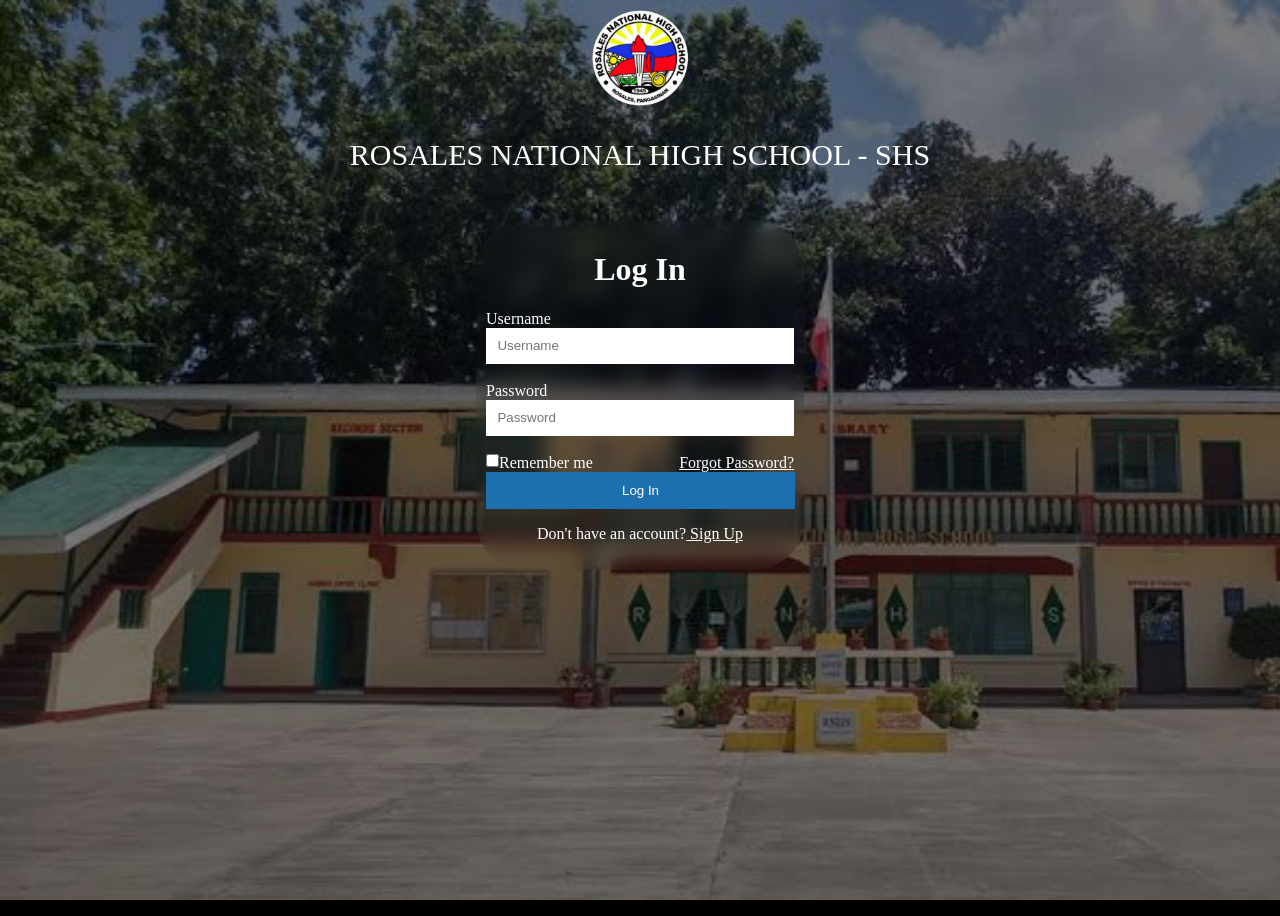
<file: index.html>
<!DOCTYPE html>
<html lang="en">
<head>
    <meta charset="UTF-8">
        <title>Log In Form</title>    
    <link rel="stylesheet" href="main.css">
<style>
</style>
    

</head>

<body>
    <img class="center" src="logoo.png" alt="">
    <p class="name">ROSALES NATIONAL HIGH SCHOOL -  SHS</p>
    
<br><div class="wrapper">
    
    <h1 style="color:white; text-align: center;" >Log In</h1>

<form action="mainpage.html">
    
    <label for="Username">Username</label><br>
    <input type="text" placeholder="  Username" id="Uname" name="Username" value=""required><br><br>
        
    <label for="pword">Password</label><br>
    <input type="password" placeholder="  Password" id="pword" name="pword" value=""required><br><br>
            
    <input type="checkbox" id="Remme" name="To remember" value="accept">
    <label style="font-size: px;"for="Remme">Remember me</label>
    <a style="color: white;float: right;" href="">Forgot Password?</a>
<br>        
    <button type="submit">Log In</button>
    <p style="color: white; text-align: center;">Don't have an account?<a href="signup.html" style="color: white"> Sign Up</a></p>
       
</form>
</div>

</body>
</html>
</file>
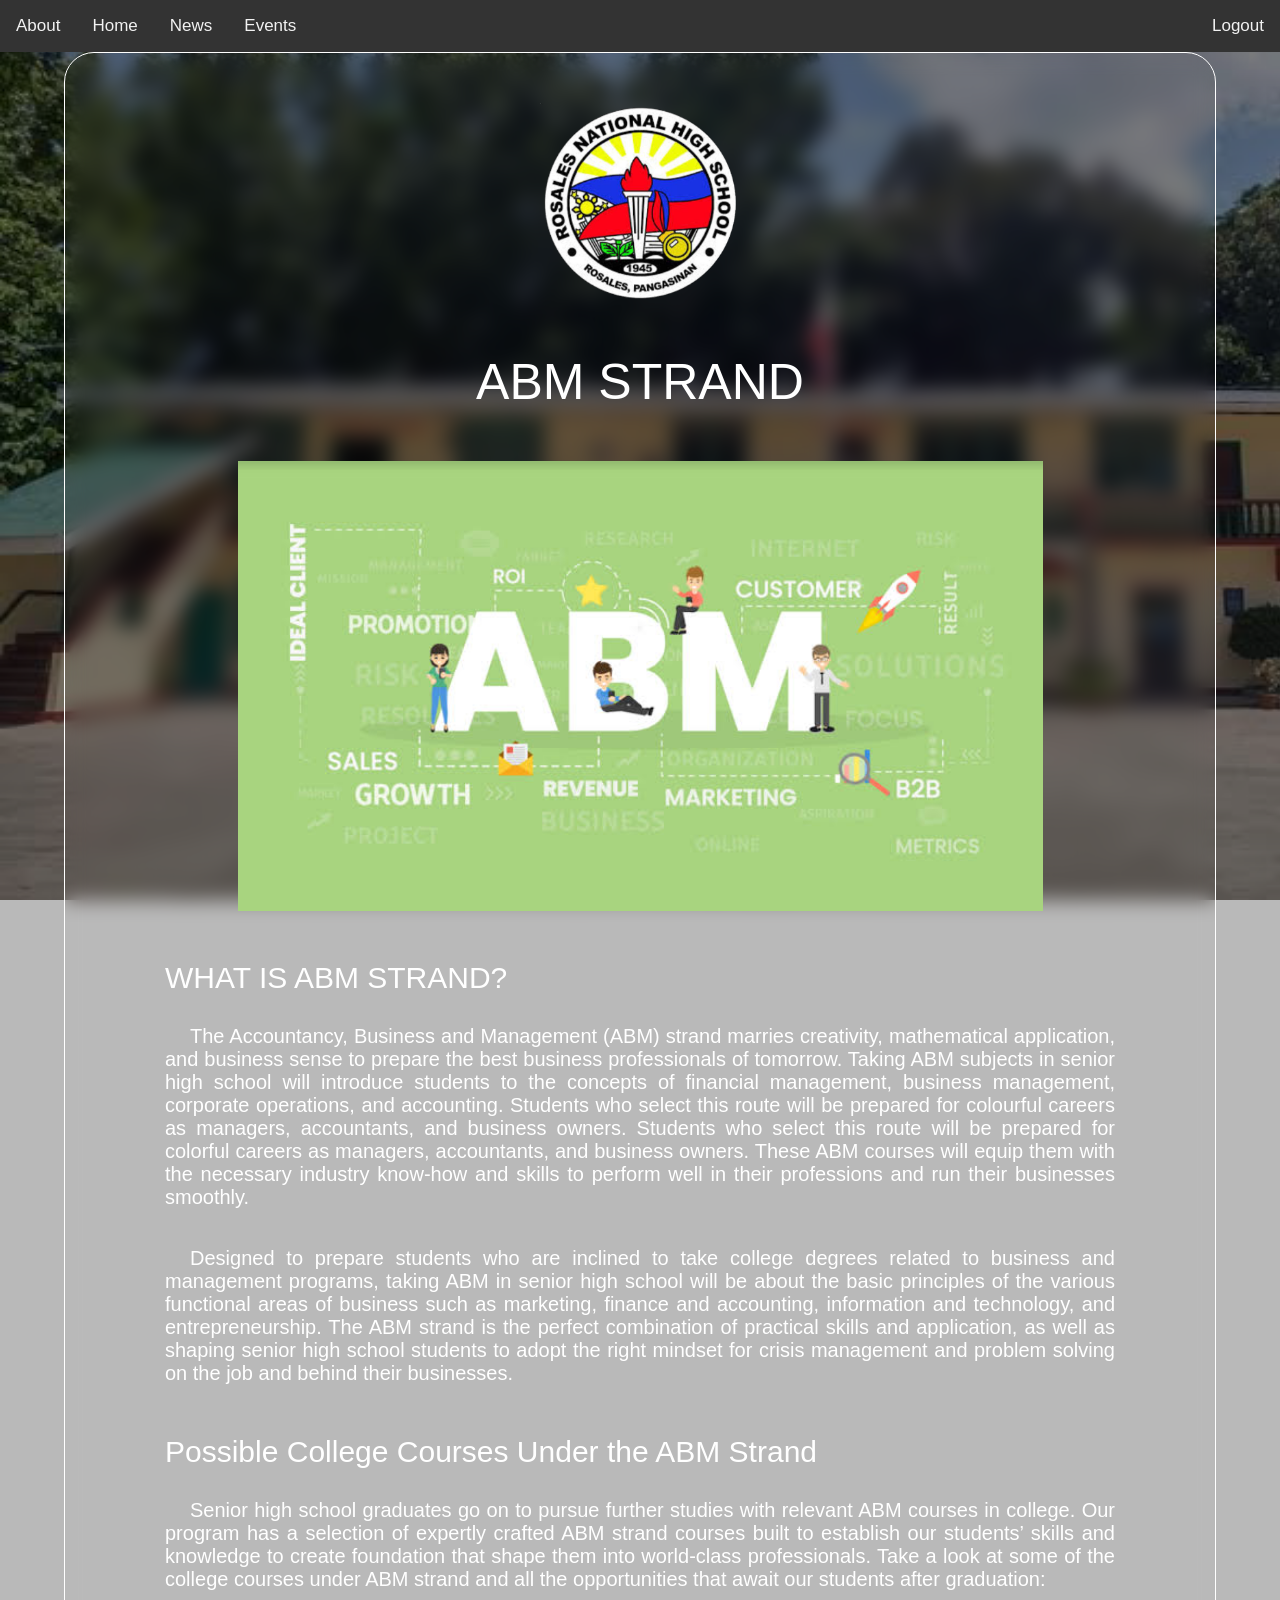
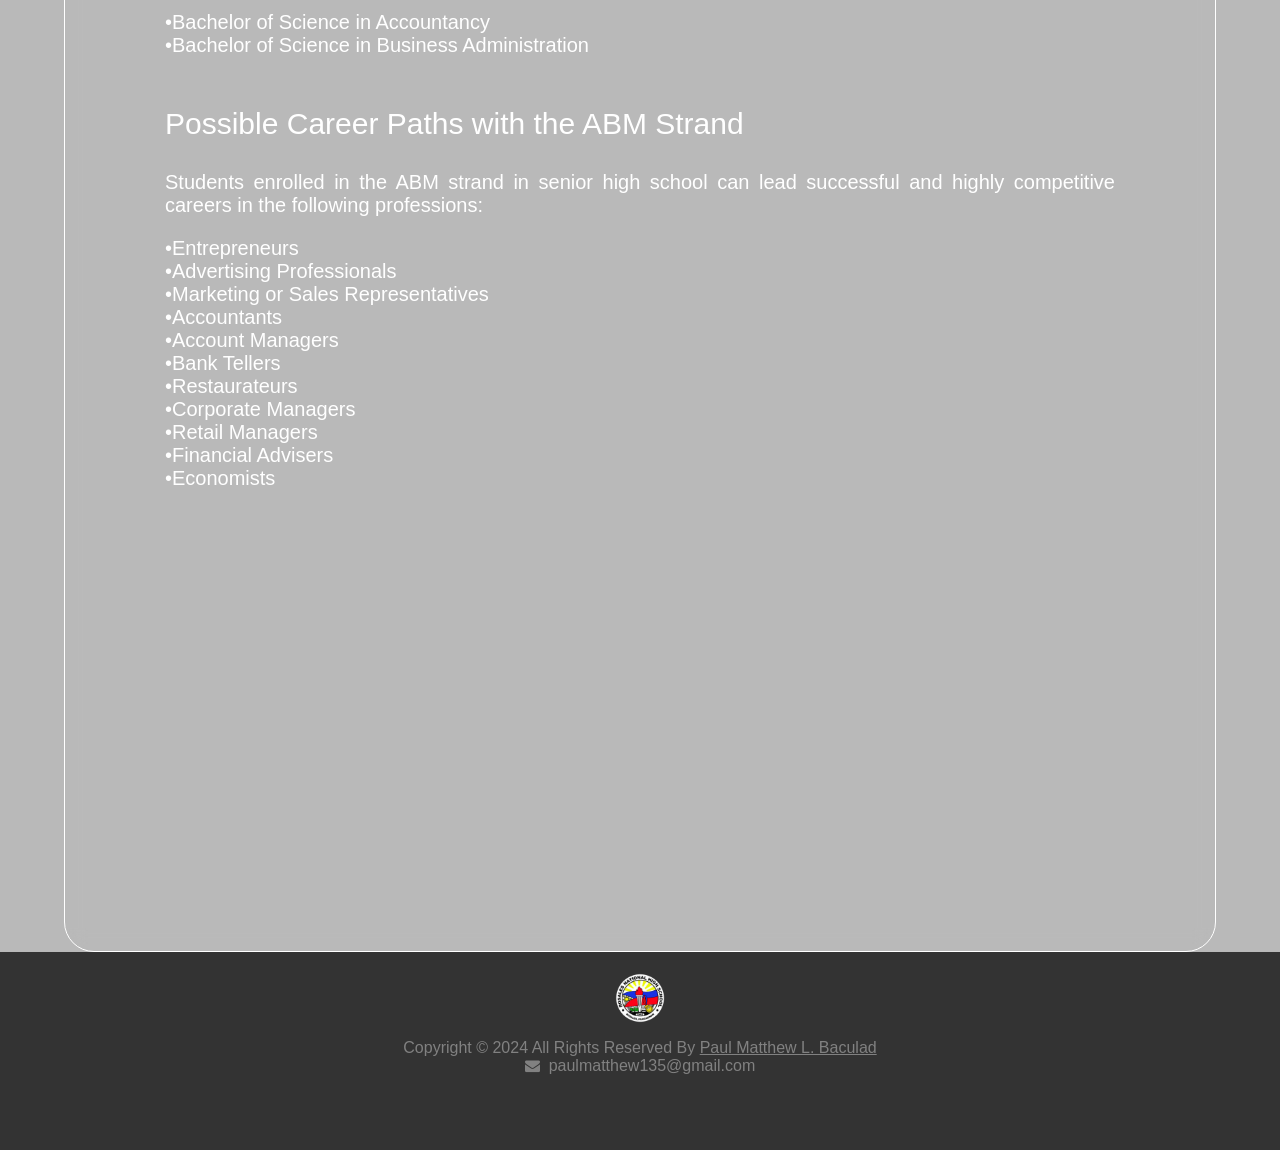
<file: abm.html>
<!DOCTYPE html>
<html lang="en">
<head>
    <meta charset="UTF-8">
    
        <title>Rosales National High School</title>    
    <link rel="stylesheet" href="main3.css">
    <script type="text/javascript" src="main3.js"></script>

    <link rel="stylesheet" href="https://cdnjs.cloudflare.com/ajax/libs/font-awesome/4.7.0/css/font-awesome.min.css">
    
    <style>
        
    </style>   


</head>
<body>
<div id="main">         
    <div class="topnav">  
    <a href="#about" onclick="openNav()">About</a>      
    <a href="mainpage.html">Home</a>    
    <a href="update.html">News</a>
    <a href="event.html">Events</a>
    <a class="logout" href="index.html">Logout</a>   
    </div>


    <div id="mysidenav" class="sidenav">
 
    <a href="javascript:void(0)" class="closebtn" onclick="closeNav()">&times;</a>
    
    
    
    <img src="logoo.png" alt="logo ng rnhs" width="200" height="200">
 
 
    <a class="new_style" style="font-size: 50px;">Rosales</a>  
    <a class="new_style" style="font-size: 50px;">National</a>
    <a class="new_style" style="font-size: 50px;">High</a>
    <a class="new_style" style="font-size: 50px;">School</a>
    <a class="new_style2" style="font-size: 80px;">SHS</a>
    
    <hr>
    
    <a href="about.html">About</a>        
    <a href="mission.html">Objectives</a>
    <a href="update.html">News/Update</a>
    <a href="faculties.html">Staffs & Facilities</a>
 
    
        <div class="dropdown">
        <button onclick="myFunction()" class="dropbtn">Strands</button>
        <div id="myDropdown" class="dropdown-content">
        <a class="active" href="#">ABM</a>
        <a href="gas.html">GAS</a>
        <a href="humss.html">HUMSS</a>
        <a href="stem.html">STEM</a>
        
        
        <a href="tvl.html">TVL(3)</a>
    
        </div>
        </div>
    
    <hr>
    <a>Location <i style="font-size:24px" class="fa">&#xf041;</i></a>
    <video width="200" height="200" controls loop>
    <source src="1704631630453.mp4" type="video/mp4">
    </video>
            
    </div> 
    
</div>

<div class="abm">
<img class="center" src="logoo.png" alt="" width="100">
<p class="faculty" align="center" style="color: white; font-size: 50px;">ABM STRAND</p>
<img class="faciliti" src="Abm.jpeg" alt="exam paper with pencil">
<p class="faculty" align="justify" style="color: white; font-size: 30px;margin-left: px;">WHAT IS ABM STRAND?</p>
<p class="strand" align="justify" style="color: white; font-size: 20px; margin-right: px;text-indent: 25px;">The Accountancy, Business and Management (ABM) strand marries creativity, mathematical application, and business sense to prepare the best business professionals of tomorrow. Taking ABM subjects in senior high school will introduce students to the concepts of financial management, business management, corporate operations, and accounting. Students who select this route will be prepared for colourful careers as managers, accountants, and business owners. Students who select this route will be prepared for colorful careers as managers, accountants, and business owners. These ABM courses will equip them with the necessary industry know-how and skills to perform well in their professions and run their businesses smoothly.</p><br>
<p class="strand" align="justify" style="color: white; font-size: 20px; margin-right: px;text-indent: 25px;">Designed to prepare students who are inclined to take college degrees related to business and management programs, taking ABM in senior high school will be about the basic principles of the various functional areas of business such as marketing, finance and accounting, information and technology, and entrepreneurship. The ABM strand is the perfect combination of practical skills and application, as well as shaping senior high school students to adopt the right mindset for crisis management and problem solving on the job and behind their businesses.</p>


<p class="faculty" align="justify" style="color: white; font-size: 30px;margin-left: px;">Possible College Courses Under the ABM Strand</p>

<p class="strand" align="justify" style="color: white; font-size: 20px; margin-right: px;text-indent: 25px;">Senior high school graduates go on to pursue further studies with relevant ABM courses in college. Our program has a selection of expertly crafted ABM strand courses built to establish our students’ skills and knowledge to create foundation that shape them into world-class professionals. Take a look at some of the college courses under ABM strand and all the opportunities that await our students after graduation:</p>

<p class="strand" align="justify" style="color: white; font-size: 20px; margin-right: px;">
•Bachelor of Science in Accountancy<br>
•Bachelor of Science in Business Administration</p>




<p class="faculty" align="justify" style="color: white; font-size: 30px; margin-right: px;">Possible Career Paths with the ABM Strand</p>

<p class="strand" align="justify" style="color: white; font-size: 20px; margin-right: px;">Students enrolled in the ABM strand in senior high school can lead successful and highly competitive careers in the following professions:</p>

<p class="strand" align="justify" style="color: white; font-size: 20px; margin-right: px;">•Entrepreneurs<br>
•Advertising Professionals<br>
•Marketing or Sales Representatives<br>
•Accountants<br>
•Account Managers<br>
•Bank Tellers<br>
•Restaurateurs<br>
•Corporate Managers<br>
•Retail Managers<br>
•Financial Advisers<br>
•Economists</p>

</div>









<footer>
    <br>
    <img src="logoo.png" alt="" width="50">
    
    <p></p>
    Copyright ©️ 2024 All Rights Reserved By <a href="webdevprof.html" style="color: #818181;">Paul Matthew L. Baculad</a>
   <br>
    <i style="font-size:15px" class="fa">&#xf0e0;</i>&nbsp paulmatthew135@gmail.com
    
    <br><br><br><br><br>
    
  
</footer>


<script>
  

</script>

<script>


    
</script>


</body>
</html>
</file>
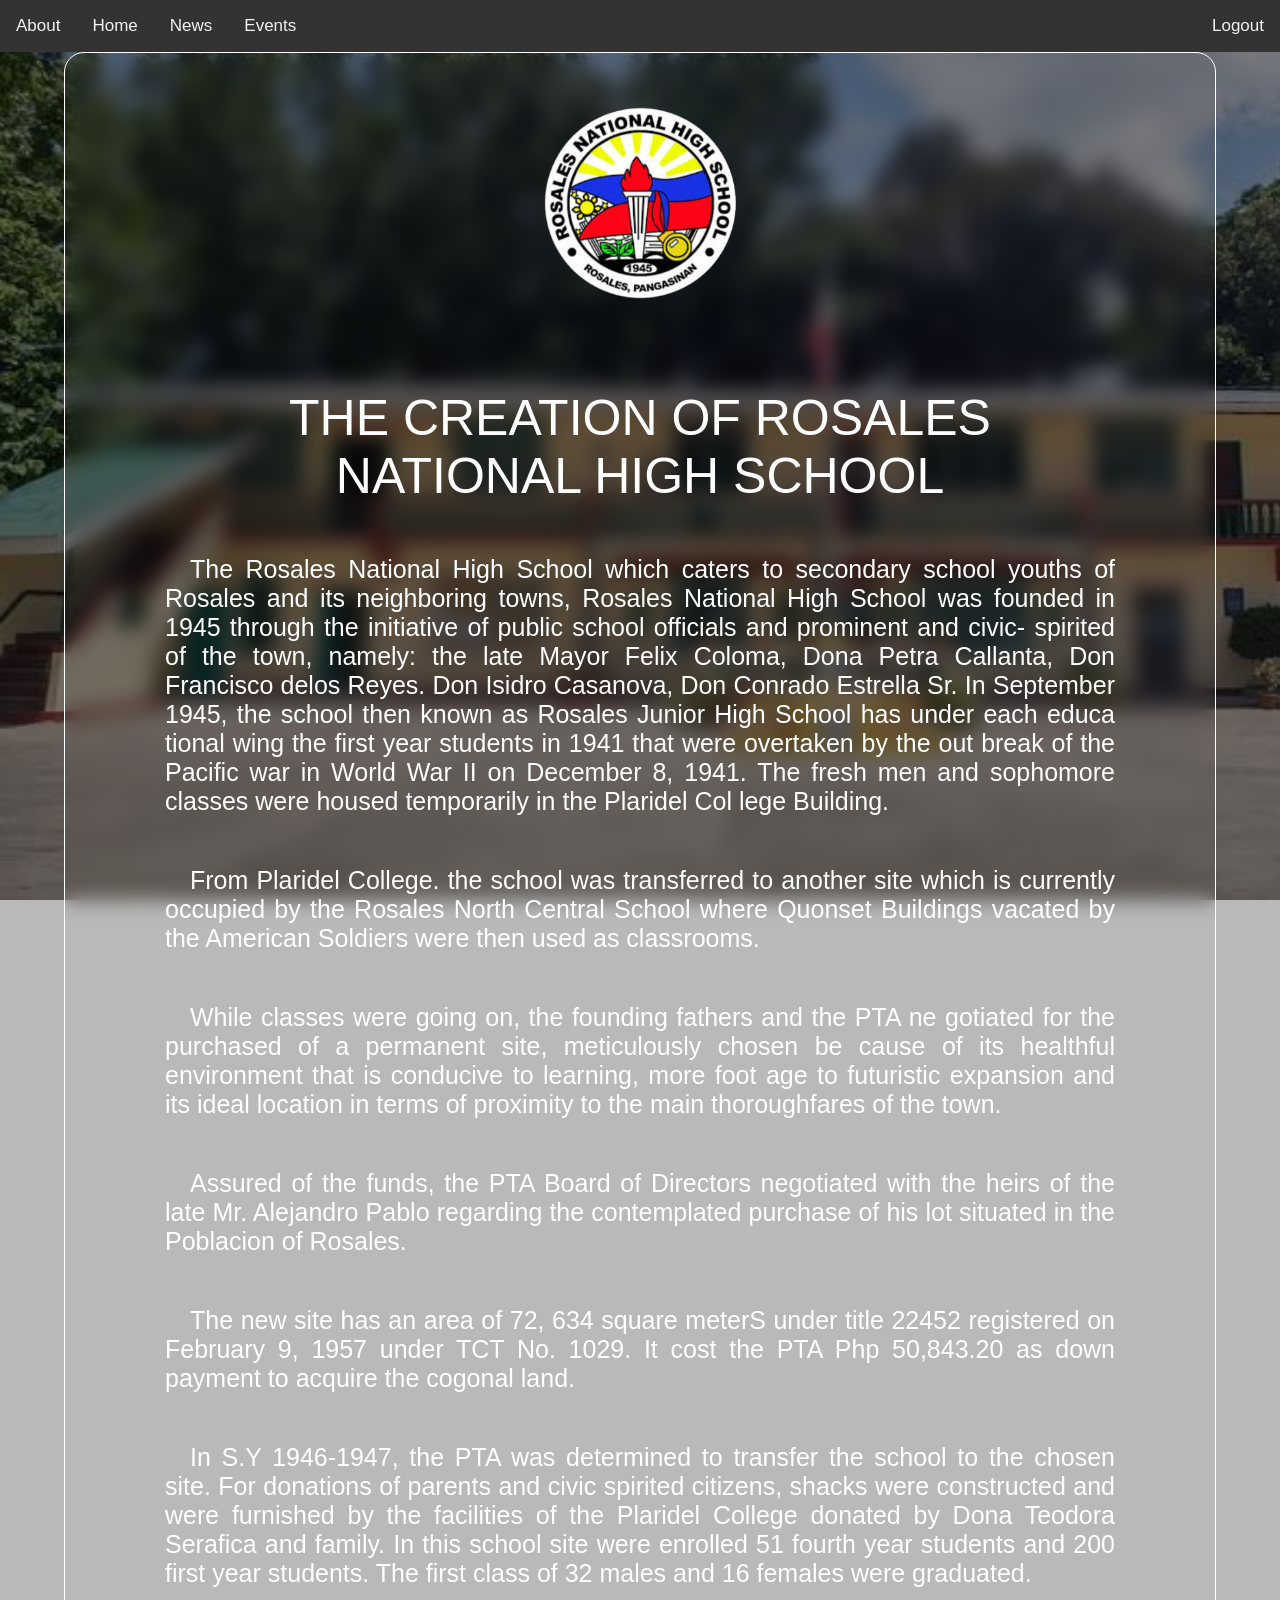
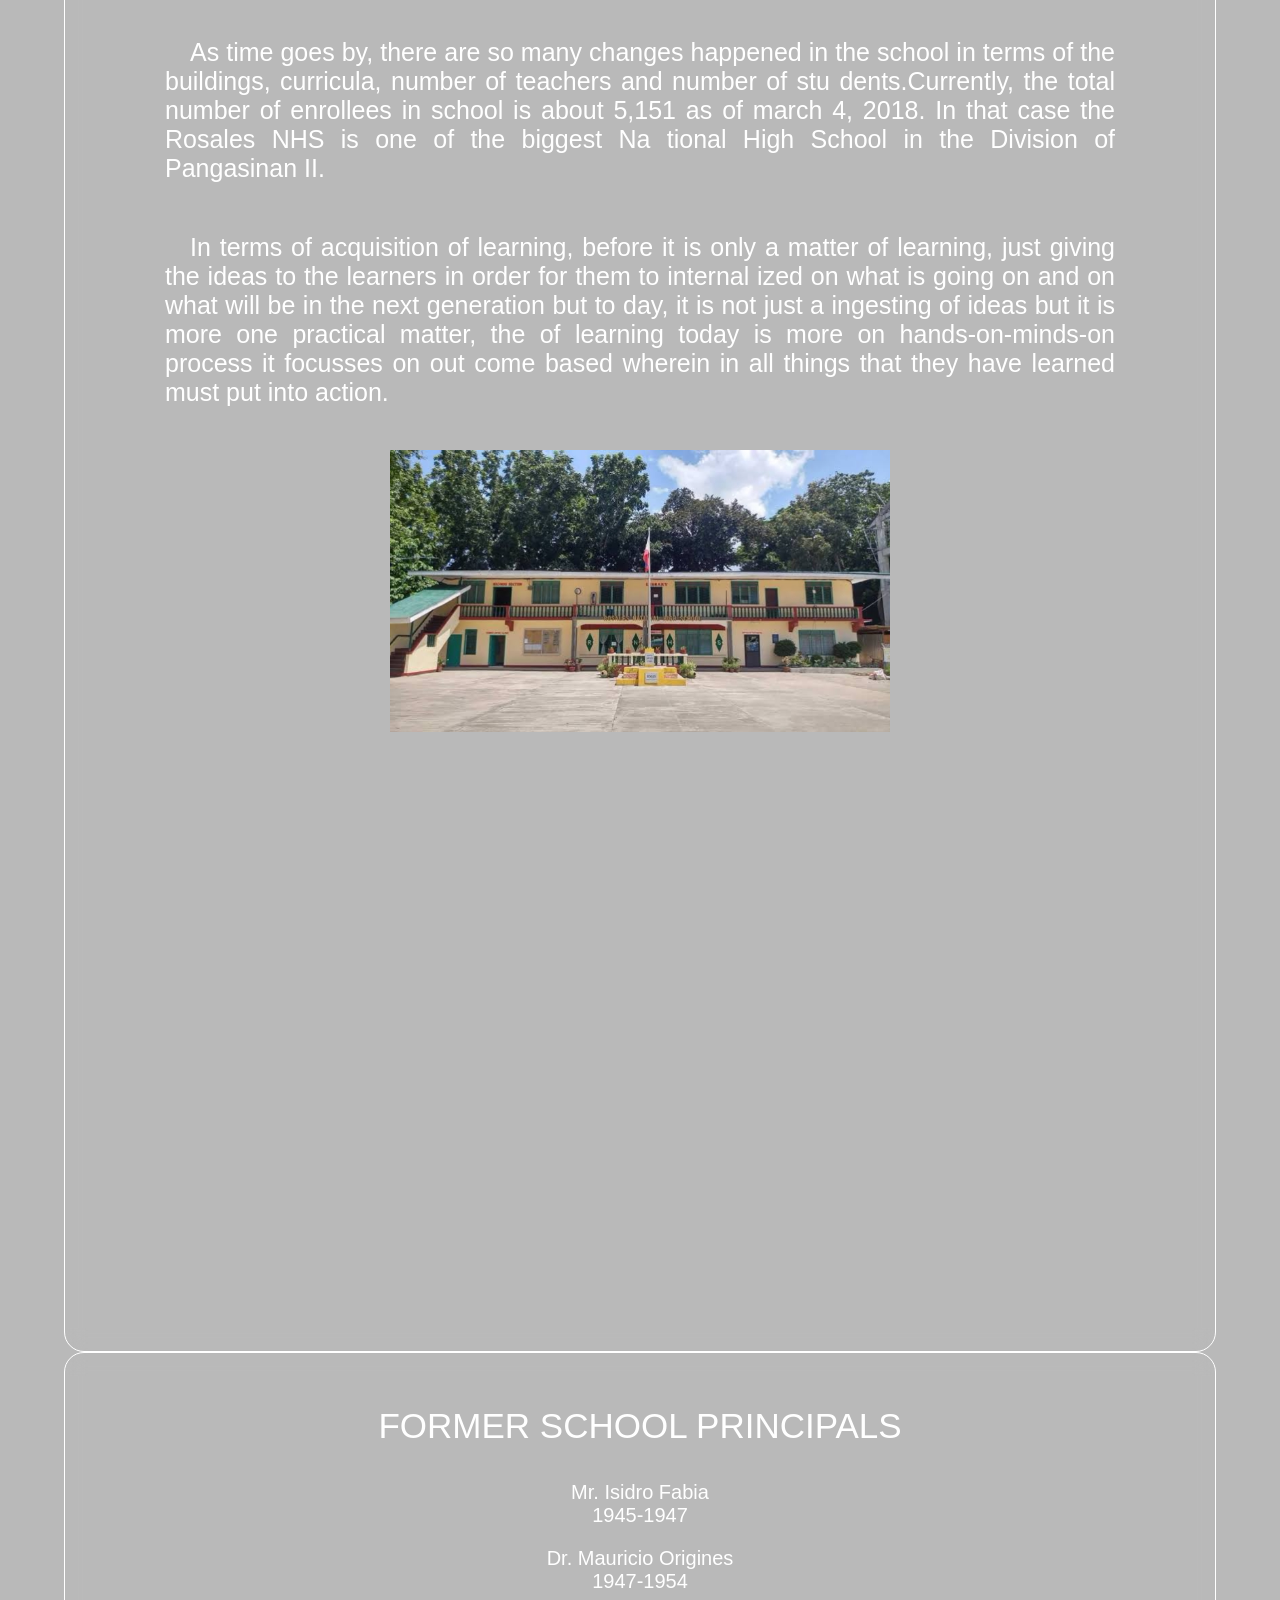
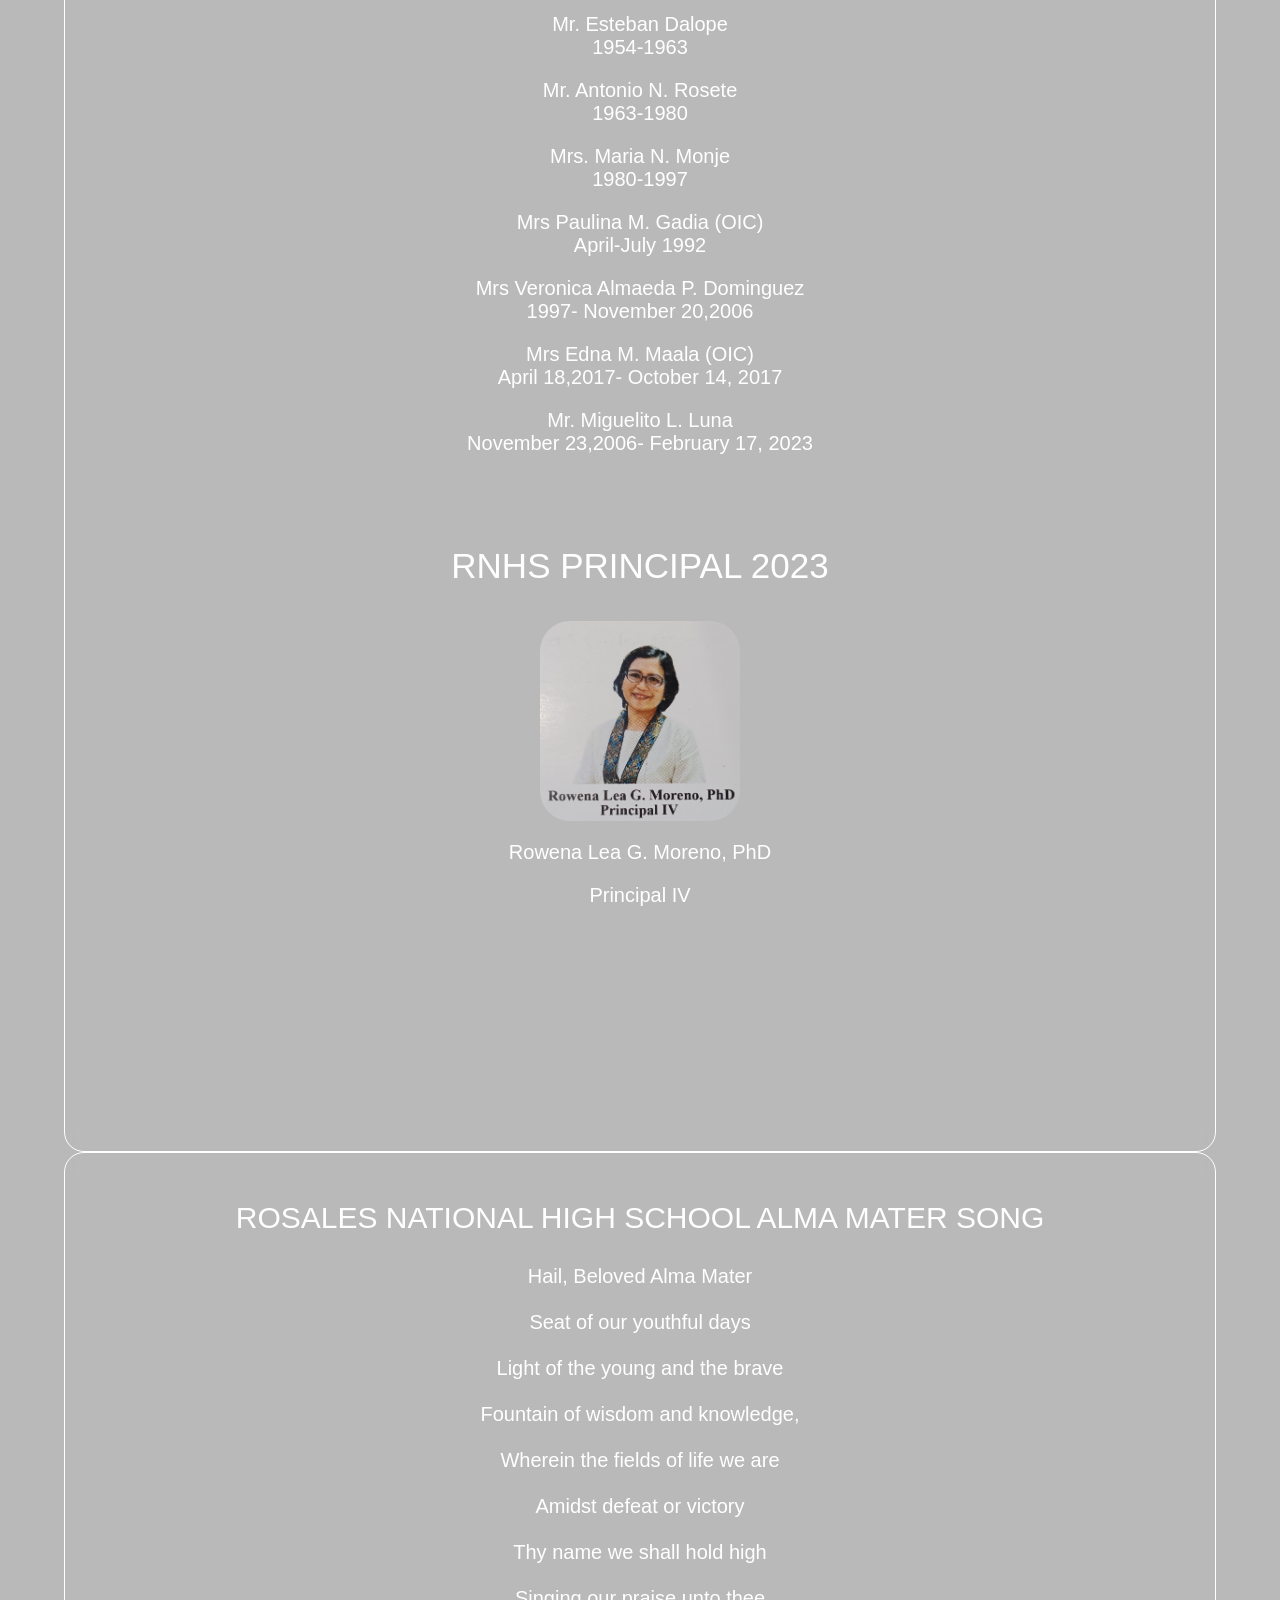
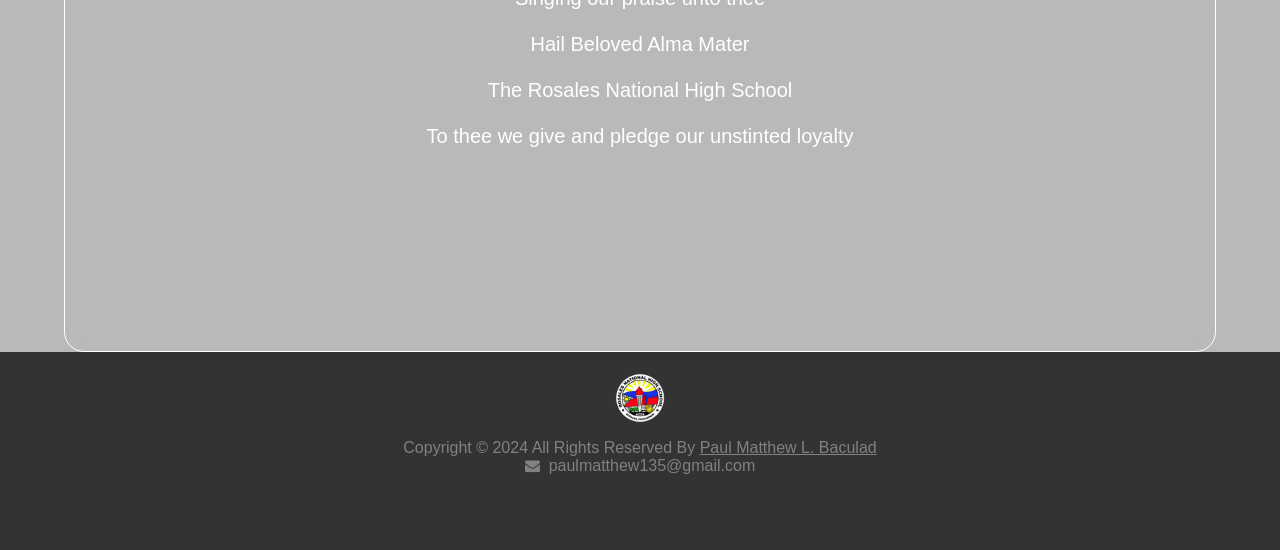
<file: about.html>
<!DOCTYPE html>
<html lang="en">
<head>
    <meta charset="UTF-8">
    
        <title>Rosales National High School</title>    
    <link rel="stylesheet" href="main3.css">
    <script type="text/javascript" src="main3.js"></script>

    <link rel="stylesheet" href="https://cdnjs.cloudflare.com/ajax/libs/font-awesome/4.7.0/css/font-awesome.min.css">
    
    <style>
        
    </style>   


</head>
<body>
<div id="main">         
    <div class="topnav">  
    <a href="#about" onclick="openNav()">About</a>      
    <a href="mainpage.html">Home</a>    
    <a href="update.html">News</a>
    <a href="event.html">Events</a>
    <a class="logout" href="index.html">Logout</a>   
    </div>


    <div id="mysidenav" class="sidenav">
 
    <a href="javascript:void(0)" class="closebtn" onclick="closeNav()">&times;</a>
    
    
    
    <img src="logoo.png" alt="logo ng rnhs" width="200" height="200">
 
 
    <a class="new_style" style="font-size: 50px;">Rosales</a>  
    <a class="new_style" style="font-size: 50px;">National</a>
    <a class="new_style" style="font-size: 50px;">High</a>
    <a class="new_style" style="font-size: 50px;">School</a>
    <a class="new_style2" style="font-size: 80px;">SHS</a>
    
    <hr>
    
    <a class="active" href="#">About</a>        
    <a href="mission.html">Objectives</a>
    <a href="update.html">News/Update</a>
    <a href="faculties.html">Staffs & Facilities</a>
 
    
        <div class="dropdown">
        <button onclick="myFunction()" class="dropbtn">Strands</button>
        <div id="myDropdown" class="dropdown-content">
        <a href="abm.html">ABM</a>
        <a href="gas.html">GAS</a>
        <a href="humss.html">HUMSS</a>
        <a href="stem.html">STEM</a>
        
        
        <a href="tvl.html">TVL(3)</a>
    
        </div>
        </div>
    
    <hr>
    <a>Location <i style="font-size:24px" class="fa">&#xf041;</i></a>
    <video width="200" height="200" controls loop>
    <source src="1704631630453.mp4" type="video/mp4">
    </video>
            
    </div> 
    
</div>

 
<div class="aboutrnhswrapper">
    
    <img class="center" src="logoo.png" alt="">
    
    <br><br>
    
<p class="aboutrnhsheader" style="color: white; font-size: 50px;" align="center">THE CREATION OF ROSALES NATIONAL HIGH SCHOOL</p>

<p class="aboutrnhs" style="color: white; font-size: 25px;" align="justify">The Rosales National High School which caters to secondary school youths of Rosales and its neighboring towns, Rosales National High School was founded in 1945 through the initiative of public school officials and prominent and civic- spirited of the town, namely: the late Mayor Felix Coloma, Dona Petra Callanta, Don Francisco delos Reyes. Don Isidro Casanova, Don Conrado Estrella Sr. In September 1945, the school then known as Rosales Junior High School has under each educa tional wing the first year students in 1941 that were overtaken by the out break of the Pacific war in World War II on December 8, 1941. The fresh men and sophomore classes were housed temporarily in the Plaridel Col
 lege Building.</p>
 
<p class="aboutrnhs" style="color: white; font-size: 25px;" align="justify">
From Plaridel College. the school was transferred to another site which is currently occupied by the Rosales North Central School where Quonset Buildings vacated by the American Soldiers were then used as
classrooms.</p>
 
<p class="aboutrnhs" style="color: white; font-size: 25px;" align="justify">
While classes were going on, the founding fathers and the PTA ne gotiated for the purchased of a permanent site, meticulously chosen be cause of its healthful environment that is conducive to learning, more foot age to futuristic expansion and its ideal location in terms of proximity to the main thoroughfares of the town.</p>
 
<p class="aboutrnhs" style="color: white; font-size: 25px;" align="justify">
Assured of the funds, the PTA Board of Directors negotiated with the heirs of the late Mr. Alejandro Pablo regarding the contemplated purchase of his lot situated in the Poblacion of Rosales.</p>
 
<p class="aboutrnhs" style="color: white; font-size: 25px;" align="justify">
The new site has an area of 72, 634 square meterS under title 22452 registered on February 9, 1957 under TCT No. 1029. It cost the PTA Php 50,843.20 as down payment to acquire the cogonal land.</p>
 
<p class="aboutrnhs" style="color: white; font-size: 25px;" align="justify">
In S.Y 1946-1947, the PTA was determined to transfer the school to the chosen site. For donations of parents and civic spirited citizens, shacks were constructed and were furnished by the facilities of the Plaridel College donated by Dona Teodora Serafica and family. In this school site were enrolled 51 fourth year students and 200 first year students. The first class of 32 males and 16 females were graduated.</p>
 
<p class="aboutrnhs" style="color: white; font-size: 25px;" align="justify">
As time goes by, there are so many changes happened in the school in terms of the buildings, curricula, number of teachers and number of stu dents.Currently, the total number of enrollees in school is about 5,151 as of march 4, 2018. In that case the Rosales NHS is one of the biggest Na tional High School in the Division of Pangasinan II.</p>
 
 <p class="aboutrnhs" style="color: white; font-size: 25px;" align="justify">
In terms of acquisition of learning, before it is only a matter of learning, just giving the ideas to the learners in order for them to internal ized on what is going on and on what will be in the next generation but to day, it is not just a ingesting of ideas but it is more one practical matter, the of learning today is more on hands-on-minds-on process it focusses on out come based wherein in all things that they have learned must put into action.</p>
<br>
<img class="rnhs" src="1704630301674.jpeg" alt="rnhs" width="500">
</div>

<div class="formerschoolprincipal">
    <br>
<p class="principal1">FORMER SCHOOL PRINCIPALS</p>
<p class="principal">Mr. Isidro Fabia<br>
1945-1947</p>
 
<p class="principal">Dr. Mauricio Origines<br>
1947-1954</p>
 
<p class="principal">Mr. Esteban Dalope<br>
1954-1963</p>
 
 
<p class="principal">Mr. Antonio N. Rosete<br>
1963-1980</p>
 
<p class="principal">Mrs. Maria N. Monje<br>
1980-1997</p>
 
<p class="principal">Mrs Paulina M. Gadia (OIC)<br>
April-July 1992</p>
 
<p class="principal">Mrs Veronica Almaeda P. Dominguez<br>
1997- November 20,2006</p>

<p class="principal">Mrs Edna M. Maala (OIC)<br>
April 18,2017- October 14, 2017</p>
 
<p class="principal">Mr. Miguelito L. Luna<br>
November 23,2006- February 17, 2023</p>
<br><br>
<p class="principal1">RNHS PRINCIPAL 2023</p>

<img class="principalpic" src="1705577736619.jpg" alt="" width="200">
<p class="principal">Rowena Lea G. Moreno, PhD</p>
<p class="principal">Principal IV</p>
</div>

<div class="almamatter">
    <br>
<p class="almamattertl">ROSALES NATIONAL HIGH SCHOOL ALMA MATER SONG</p>
    
<p class="almamatter">
 Hail, Beloved Alma Mater<br><br>
 Seat of our youthful days<br><br>
 Light of the young and the brave<br><br>
 Fountain of wisdom and knowledge,<br><br>
 Wherein the fields of life we are<br><br>
 Amidst defeat or victory<br><br>
 Thy name we shall hold high<br><br>
 Singing our praise unto thee<br><br>
 Hail Beloved Alma Mater<br><br>
 The Rosales National High School<br><br>
 To thee we give and pledge our unstinted loyalty
 </p>
</div>





<footer>
    <br>
    <img src="logoo.png" alt="" width="50">
    
    <p></p>
    Copyright ©️ 2024 All Rights Reserved By <a href="webdevprof.html" style="color: #818181;">Paul Matthew L. Baculad</a>
   <br>
    <i style="font-size:15px" class="fa">&#xf0e0;</i>&nbsp paulmatthew135@gmail.com
    
    <br><br><br><br><br>
    
  
</footer>


<script>
  

</script>

<script>


    
</script>


</body>
</html>
</file>
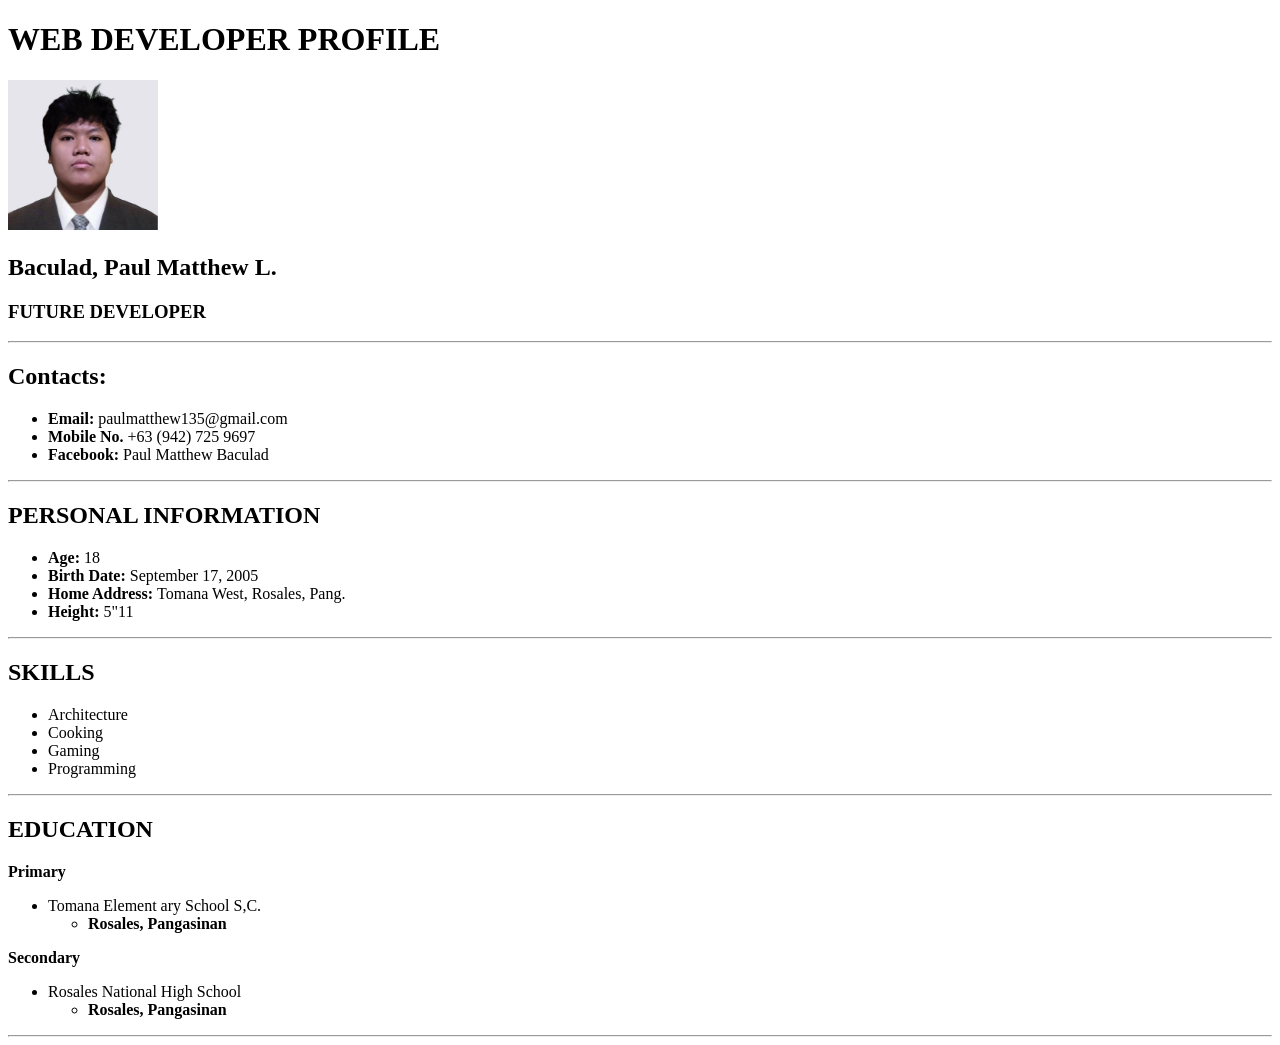
<file: Activity 1.html>
<!DOCTYPE html>
<html>
<head>
    <title>Web Developer Profile</title>
    <h1>WEB DEVELOPER PROFILE</h1>
</head>
<body>
    <img
    src="paul.jpeg" alt="me"width="150"             height="150">
    <h2>Baculad, Paul Matthew L.</h2>
    <h3>FUTURE DEVELOPER</h3>
<hr>
    <h2><b>Contacts:</b></h2>
    <ul>      
        <li>
        <b>Email:</b> paulmatthew135@gmail.com
        </li>
        <li>
        <b>Mobile No.</b> +63 (942) 725 9697
        </li>
        <li>
        <b>Facebook:</b> Paul Matthew Baculad
        </li>
    </ul>
<hr>
    <h2>PERSONAL INFORMATION</h2>
    <ul>
       <li><b>Age: </b>18</li>
       <li>
       <b>Birth Date: </b>September 17, 2005
       </li>
       <li>
       <b>Home Address: </b>Tomana West,  Rosales, Pang.
       </li>
       <li><b>Height: </b>5"11</li>
    </ul>
<hr>
    <h2>SKILLS</h2>
    <ul>
        <li>Architecture</li>
        <li>Cooking</li>
        <li>Gaming</li>
        <li>Programming</li>
    </ul>
<hr>
    <h2>EDUCATION</h2>
        <p><b>Primary</b></p>
    <ul>
        <li>
        Tomana Element ary School S,C.  
        </li>
        <ul>
        <li><b>Rosales, Pangasinan</b></li>
        </ul>
    </ul>
        <p><b>Secondary</b></p>
    <ul>
        <li>Rosales National High School</li>
        <ul>
        <li><b>Rosales, Pangasinan</b></li>
        </ul>  
    </ul>
<hr>   
</body>
</html>
</file>
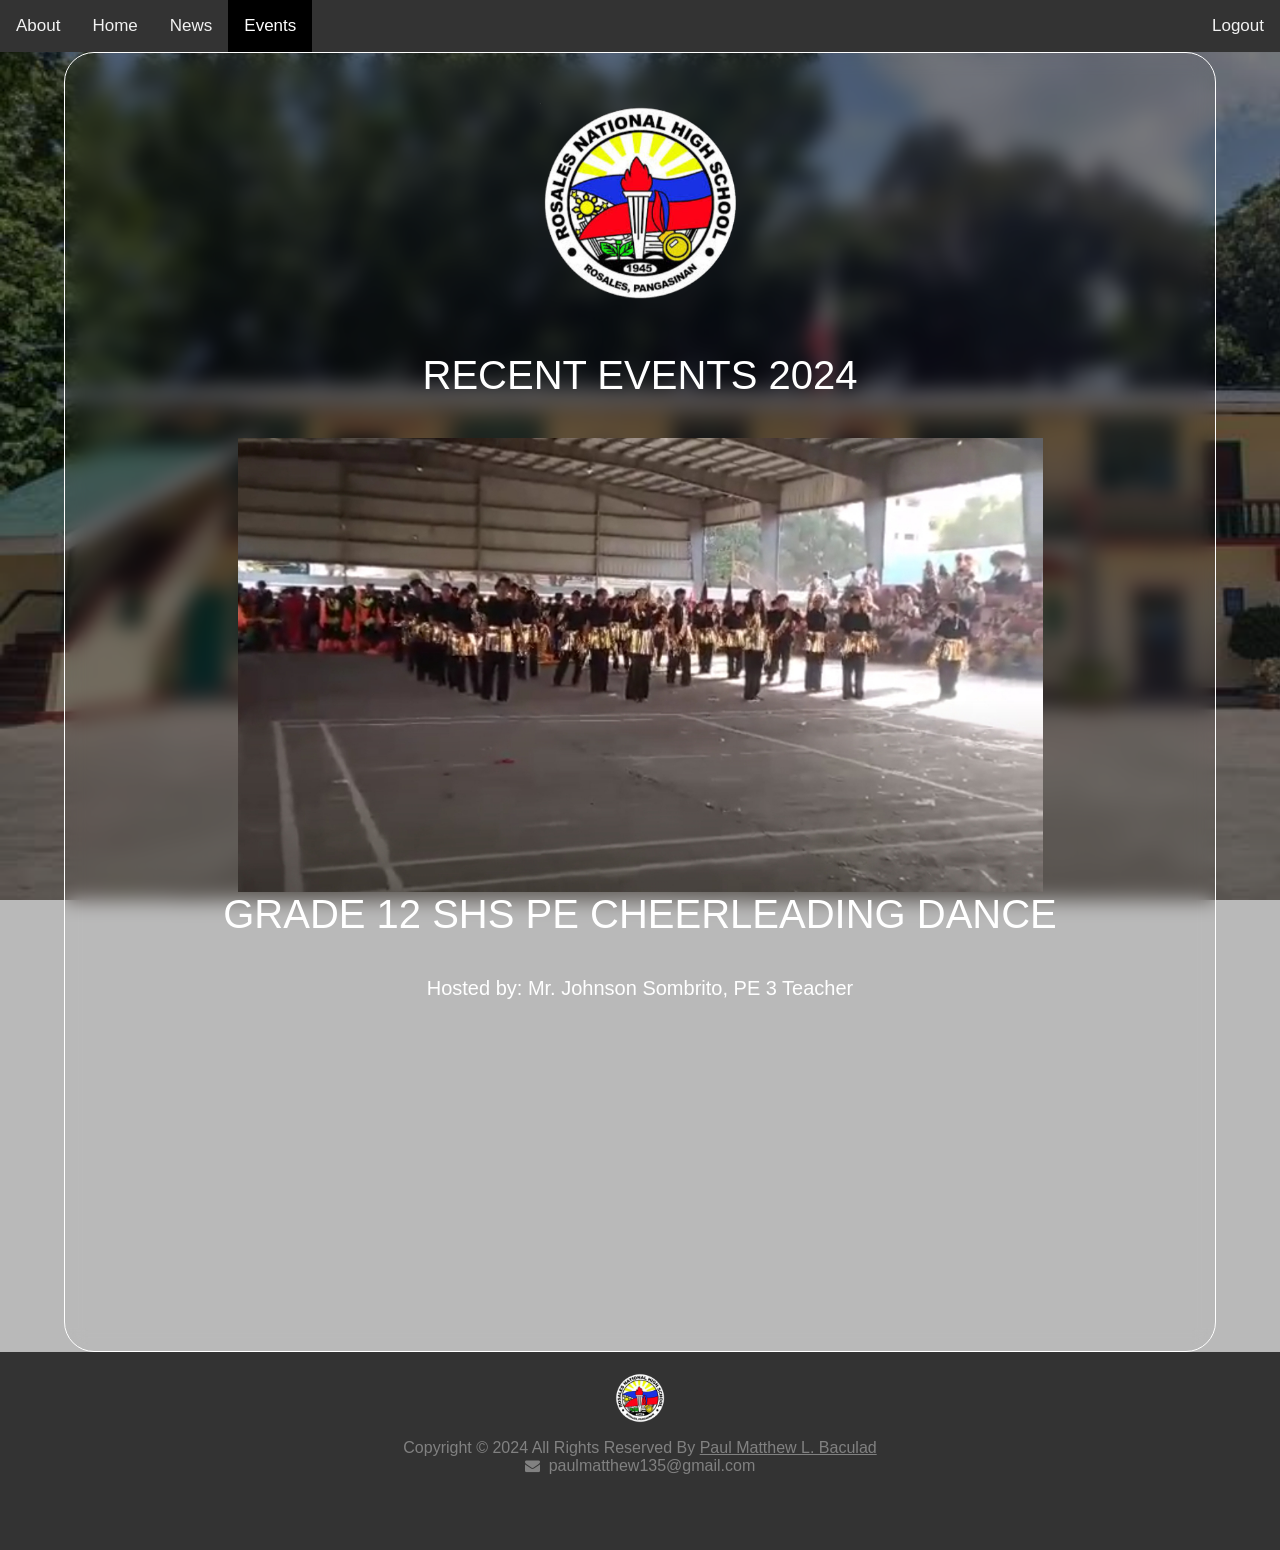
<file: event.html>
<!DOCTYPE html>
<html lang="en">
<head>
    <meta charset="UTF-8">
    
        <title>Rosales National High School</title>    
    <link rel="stylesheet" href="main3.css">
    <script type="text/javascript" src="main3.js"></script>

    <link rel="stylesheet" href="https://cdnjs.cloudflare.com/ajax/libs/font-awesome/4.7.0/css/font-awesome.min.css">
    
    <style>
        
    </style>   


</head>
<body>
<div id="main">         
    <div class="topnav">  
    <a href="#about" onclick="openNav()">About</a>      
    <a href="mainpage.html">Home</a>    
    <a href="update.html">News</a>
    <a class="active" href="#">Events</a>
    <a class="logout" href="index.html">Logout</a>   
    </div>


    <div id="mysidenav" class="sidenav">
 
    <a href="javascript:void(0)" class="closebtn" onclick="closeNav()">&times;</a>
    
    
    
    <img src="logoo.png" alt="logo ng rnhs" width="200" height="200">
 
 
    <a class="new_style" style="font-size: 50px;">Rosales</a>  
    <a class="new_style" style="font-size: 50px;">National</a>
    <a class="new_style" style="font-size: 50px;">High</a>
    <a class="new_style" style="font-size: 50px;">School</a>
    <a class="new_style2" style="font-size: 80px;">SHS</a>
    
    <hr>
    
    <a href="about.html">About</a>        
    <a href="mission.html">Objectives</a>
    <a href="update.html">News/Update</a>
    <a href="faculties.html">Staffs & Facilities</a>
 
    
        <div class="dropdown">
        <button onclick="myFunction()" class="dropbtn">Strands</button>
        <div id="myDropdown" class="dropdown-content">
        <a href="abm.html">ABM</a>
        <a href="gas.html">GAS</a>
        <a href="humss.html">HUMSS</a>
        <a href="stem.html">STEM</a>
        
        
        <a href="tvl.html">TVL(3)</a>
    
        </div>
        </div>
    
    <hr>
    <a>Location <i style="font-size:24px" class="fa">&#xf041;</i></a>
    <video width="200" height="200" controls loop>
    <source src="1704631630453.mp4" type="video/mp4">
    </video>
            
    </div> 
    
</div>

<div class="news">
<img class="center" src="logoo.png" alt="" width="100">
<p class="faculty" align="center" style="color: white; font-size: 40px;">RECENT EVENTS 2024</p>
<img class="faciliti" src="1705579170936.jpg" alt="exam paper with pencil">
<p class="strand" align="center" style="color: white; font-size: 40px;">GRADE 12 SHS PE CHEERLEADING DANCE</p>
<p class="strand" align="center" style="color: white; font-size: 20px;">Hosted by: Mr. Johnson Sombrito, PE 3 Teacher</p>
</div>









<footer>
    <br>
    <img src="logoo.png" alt="" width="50">
    
    <p></p>
    Copyright ©️ 2024 All Rights Reserved By <a href="webdevprof.html" style="color: #818181;">Paul Matthew L. Baculad</a>   <br>
    <i style="font-size:15px" class="fa">&#xf0e0;</i>&nbsp paulmatthew135@gmail.com
    
    <br><br><br><br><br>
    
  
</footer>


<script>
  

</script>

<script>


    
</script>


</body>
</html>
</file>
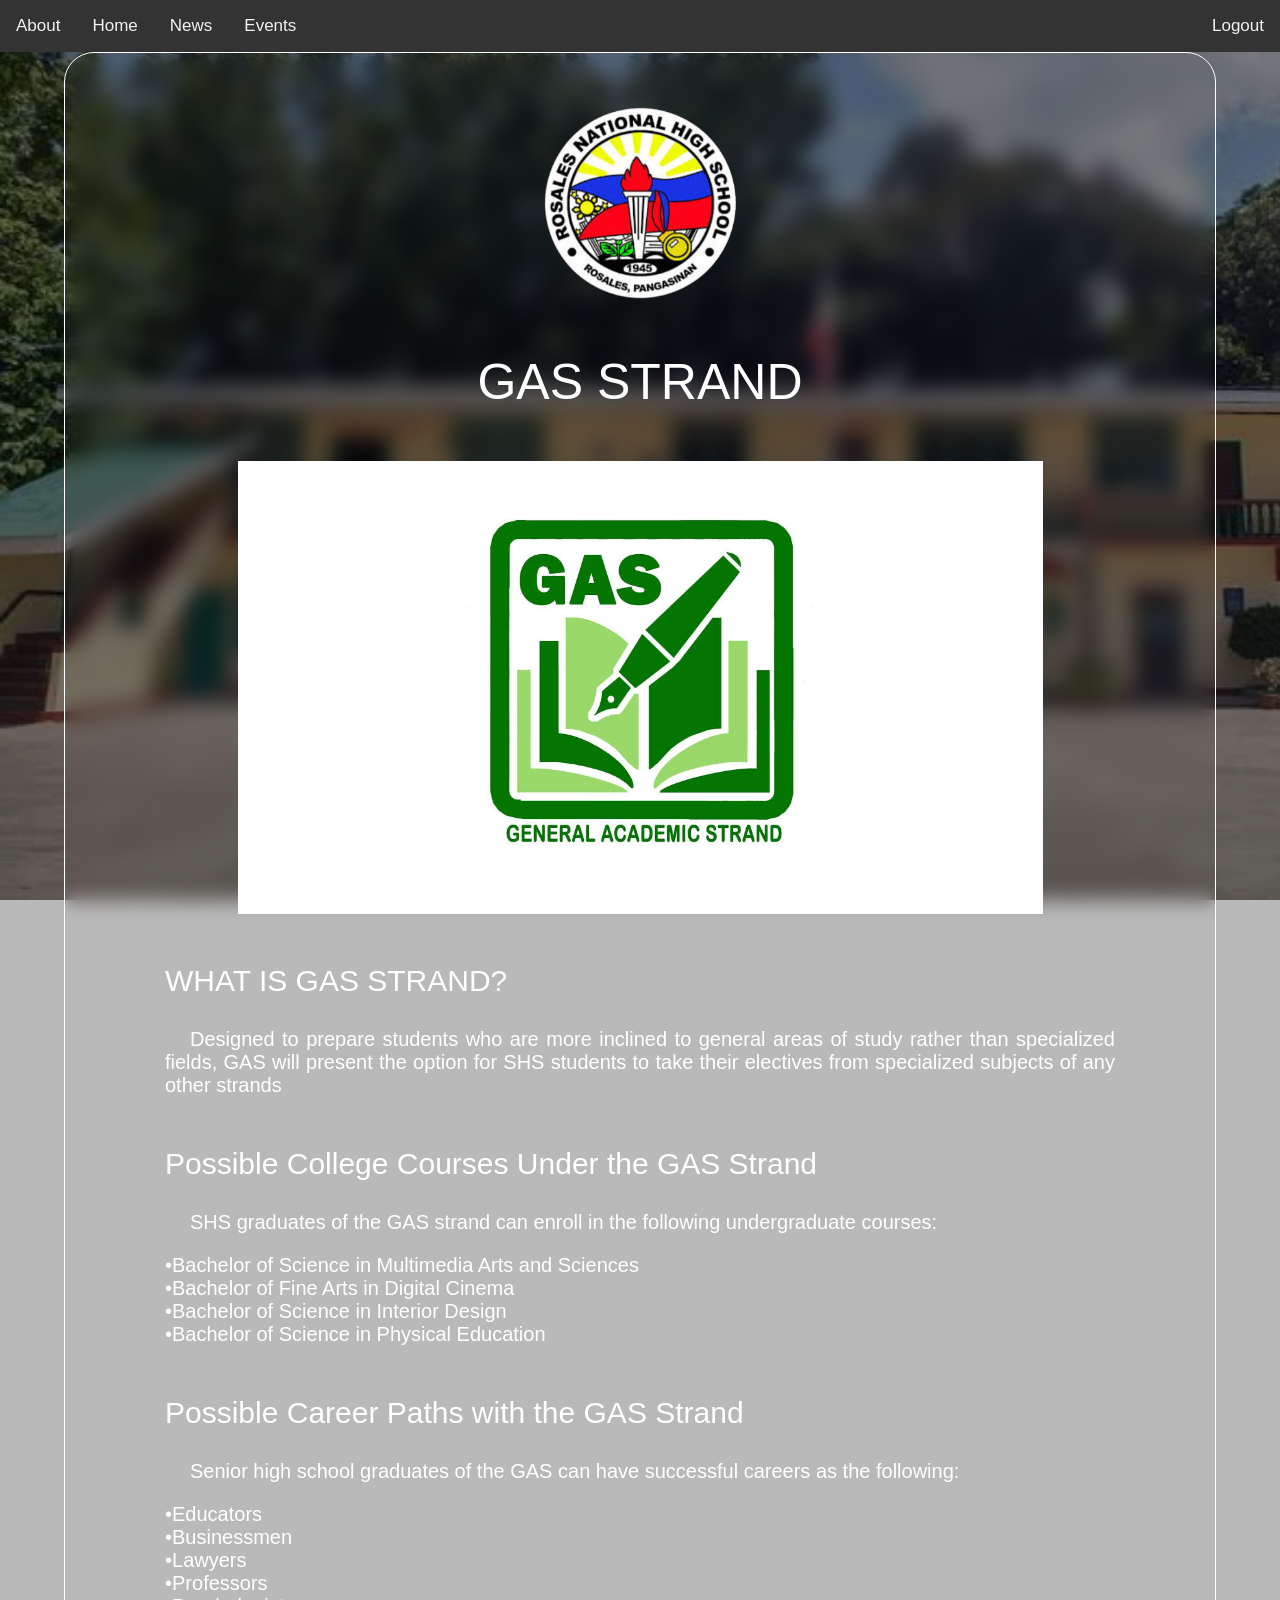
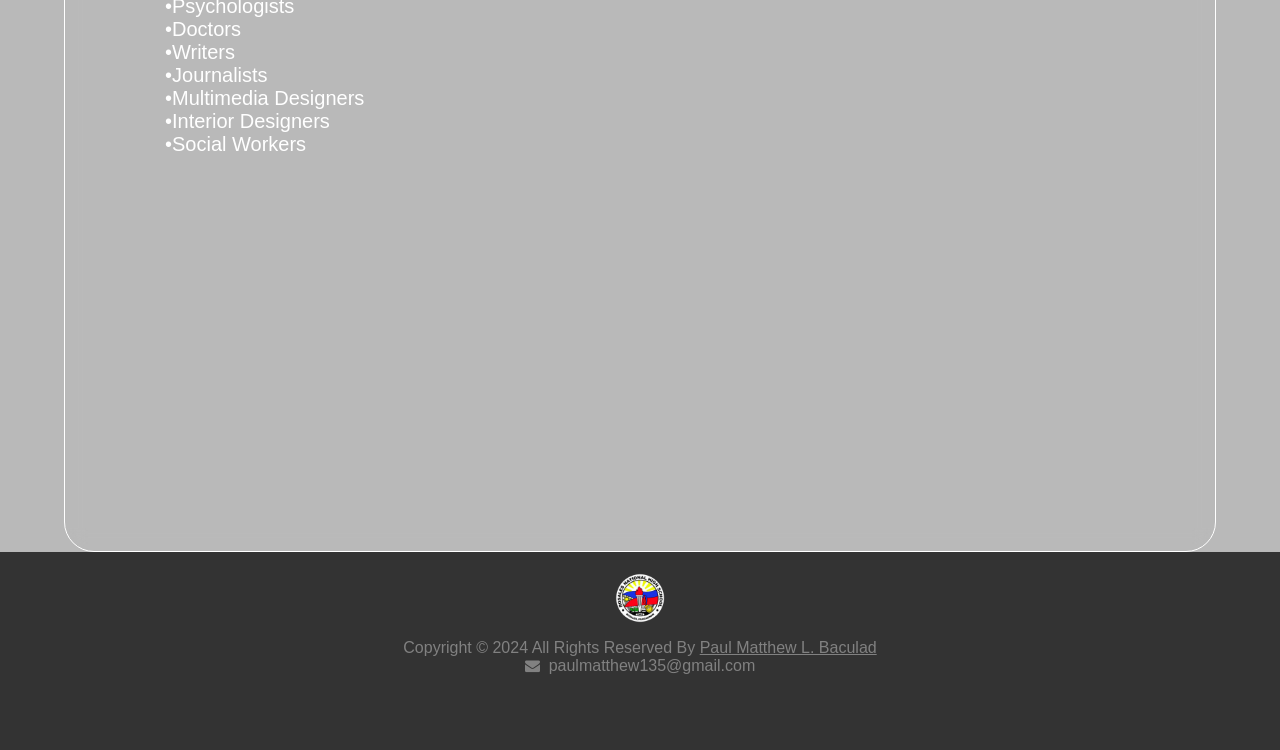
<file: gas.html>
<!DOCTYPE html>
<html lang="en">
<head>
    <meta charset="UTF-8">
    
        <title>Rosales National High School</title>    
    <link rel="stylesheet" href="main3.css">
    <script type="text/javascript" src="main3.js"></script>

    <link rel="stylesheet" href="https://cdnjs.cloudflare.com/ajax/libs/font-awesome/4.7.0/css/font-awesome.min.css">
    
    <style>
        
    </style>   


</head>
<body>
<div id="main">         
    <div class="topnav">  
    <a href="#about" onclick="openNav()">About</a>      
    <a href="mainpage.html">Home</a>    
    <a href="update.html">News</a>
    <a href="event.html">Events</a>
    <a class="logout" href="index.html">Logout</a>   
    </div>


    <div id="mysidenav" class="sidenav">
 
    <a href="javascript:void(0)" class="closebtn" onclick="closeNav()">&times;</a>
    
    
    
    <img src="logoo.png" alt="logo ng rnhs" width="200" height="200">
 
 
    <a class="new_style" style="font-size: 50px;">Rosales</a>  
    <a class="new_style" style="font-size: 50px;">National</a>
    <a class="new_style" style="font-size: 50px;">High</a>
    <a class="new_style" style="font-size: 50px;">School</a>
    <a class="new_style2" style="font-size: 80px;">SHS</a>
    
    <hr>
    
    <a href="about.html">About</a>        
    <a href="mission.html">Objectives</a>
    <a href="update.html">News/Update</a>
    <a href="faculties.html">Staffs & Facilities</a>
 
    
        <div class="dropdown">
        <button onclick="myFunction()" class="dropbtn">Strands</button>
        <div id="myDropdown" class="dropdown-content">
        <a href="abm.html">ABM</a>
        <a class="active" href="#">GAS</a>
        <a href="humss.html">HUMSS</a>
        <a href="stem.html">STEM</a>
        
        
        <a href="tvl.html">TVL(3)</a>
    
        </div>
        </div>
    
    <hr>
    <a>Location <i style="font-size:24px" class="fa">&#xf041;</i></a>
    <video width="200" height="200" controls loop>
    <source src="1704631630453.mp4" type="video/mp4">
    </video>
            
    </div> 
    
</div>

<div class="humss">
<img class="center" src="logoo.png" alt="" width="100">
<p class="faculty" align="center" style="color: white; font-size: 50px;">GAS STRAND</p>
<img class="faciliti" src="gas.png" alt="exam paper with pencil">
<p class="faculty" align="justify" style="color: white; font-size: 30px;margin-left: px;">WHAT IS GAS STRAND?</p>
<p class="strand" align="justify" style="color: white; font-size: 20px; margin-right: px; text-indent: 25px;">Designed to prepare students who are more inclined to general areas of study rather than specialized fields, GAS will present the option for SHS students to take their electives from specialized subjects of any other strands</p>

<p class="faculty" align="justify" style="color: white; font-size: 30px;margin-left: px;">Possible College Courses Under the GAS Strand</p>

<p class="strand" align="justify" style="color: white; font-size: 20px; margin-right: px;text-indent: 25px;">SHS graduates of the GAS strand can enroll in the following undergraduate courses:</p>

<p class="strand" align="justify" style="color: white; font-size: 20px; margin-right: px;">
•Bachelor of Science in Multimedia Arts and Sciences<br>
•Bachelor of Fine Arts in Digital Cinema<br>
•Bachelor of Science in Interior Design<br>
•Bachelor of Science in Physical Education</p>



<p class="faculty" align="justify" style="color: white; font-size: 30px; margin-right: px;">Possible Career Paths with the GAS Strand</p>

<p class="strand" align="justify" style="color: white; font-size: 20px; margin-right: px;text-indent: 25px;">Senior high school graduates of the GAS can have successful careers as the following:</p>

<p class="strand" align="justify" style="color: white; font-size: 20px; margin-right: px;">
•Educators<br>
•Businessmen<br>
•Lawyers<br>
•Professors<br>
•Psychologists<br>
•Doctors<br>
•Writers<br>
•Journalists<br>
•Multimedia Designers<br>
•Interior Designers<br>
•Social Workers</p>

</div>









<footer>
    <br>
    <img src="logoo.png" alt="" width="50">
    
    <p></p>
    Copyright ©️ 2024 All Rights Reserved By <a href="webdevprof.html" style="color: #818181;">Paul Matthew L. Baculad</a>
   <br>
    <i style="font-size:15px" class="fa">&#xf0e0;</i>&nbsp paulmatthew135@gmail.com
    
    <br><br><br><br><br>
    
  
</footer>


<script>
  

</script>

<script>


    
</script>


</body>
</html>
</file>
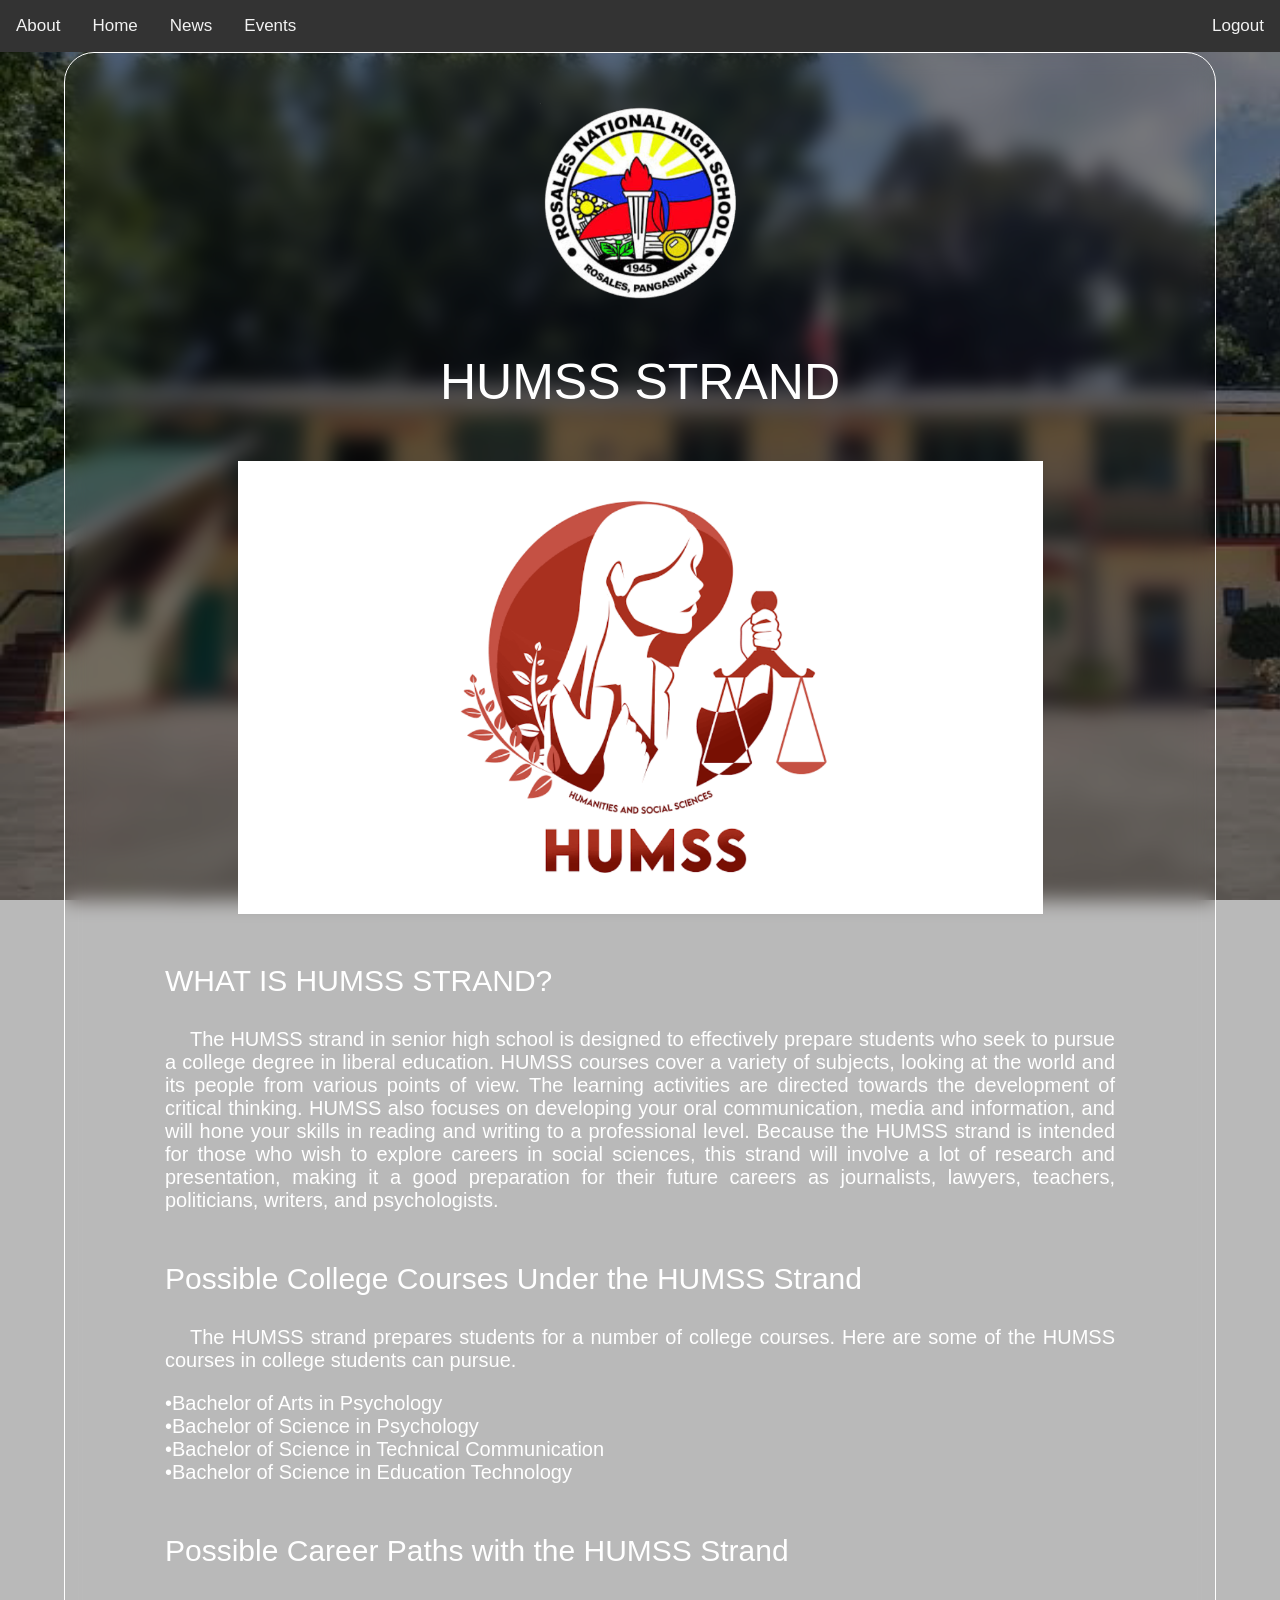
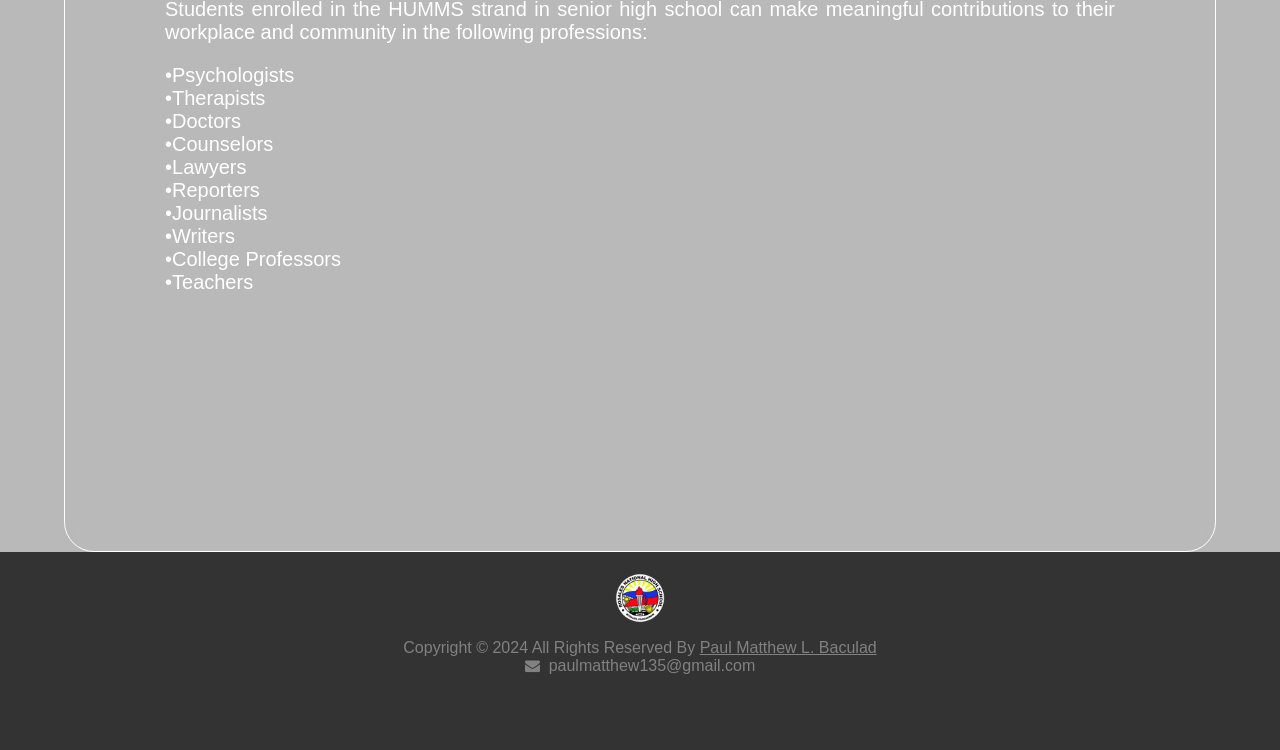
<file: humss.html>
<!DOCTYPE html>
<html lang="en">
<head>
    <meta charset="UTF-8">
    
        <title>Rosales National High School</title>    
    <link rel="stylesheet" href="main3.css">
    <script type="text/javascript" src="main3.js"></script>

    <link rel="stylesheet" href="https://cdnjs.cloudflare.com/ajax/libs/font-awesome/4.7.0/css/font-awesome.min.css">
    
    <style>
        
    </style>   


</head>
<body>
<div id="main">         
    <div class="topnav">  
    <a href="#about" onclick="openNav()">About</a>      
    <a href="mainpage.html">Home</a>    
    <a href="update.html">News</a>
    <a href="event.html">Events</a>
    <a class="logout" href="index.html">Logout</a>   
    </div>


    <div id="mysidenav" class="sidenav">
 
    <a href="javascript:void(0)" class="closebtn" onclick="closeNav()">&times;</a>
    
    
    
    <img src="logoo.png" alt="logo ng rnhs" width="200" height="200">
 
 
    <a class="new_style" style="font-size: 50px;">Rosales</a>  
    <a class="new_style" style="font-size: 50px;">National</a>
    <a class="new_style" style="font-size: 50px;">High</a>
    <a class="new_style" style="font-size: 50px;">School</a>
    <a class="new_style2" style="font-size: 80px;">SHS</a>
    
    <hr>
    
    <a href="about.html">About</a>        
    <a href="mission.html">Objectives</a>
    <a href="update.html">News/Update</a>
    <a href="faculties.html">Staffs & Facilities</a>
 
    
        <div class="dropdown">
        <button onclick="myFunction()" class="dropbtn">Strands</button>
        <div id="myDropdown" class="dropdown-content">
        <a href="abm.html">ABM</a>
        <a href="gas.html">GAS</a>
        <a class="active" href="#">HUMSS</a>
        <a href="stem.html">STEM</a>
        
        
        <a href="tvl.html">TVL(3)</a>
    
        </div>
        </div>
    
    <hr>
    <a>Location <i style="font-size:24px" class="fa">&#xf041;</i></a>
    <video width="200" height="200" controls loop>
    <source src="1704631630453.mp4" type="video/mp4">
    </video>
            
    </div> 
    
</div>

<div class="humss">
<img class="center" src="logoo.png" alt="" width="100">
<p class="faculty" align="center" style="color: white; font-size: 50px;">HUMSS STRAND</p>
<img class="faciliti" src="Humss.png" alt="exam paper with pencil">
<p class="faculty" align="justify" style="color: white; font-size: 30px;margin-left: px;">WHAT IS HUMSS STRAND?</p>
<p class="strand" align="justify" style="color: white; font-size: 20px; margin-right: px; text-indent: 25px;">The HUMSS strand in senior high school is designed to effectively prepare students who seek to pursue a college degree in liberal education. HUMSS courses cover a variety of subjects, looking at the world and its people from various points of view. The learning activities are directed towards the development of critical thinking. HUMSS also focuses on developing your oral communication, media and information, and will hone your skills in reading and writing to a professional level. Because the HUMSS strand is intended for those who wish to explore careers in social sciences, this strand will involve a lot of research and presentation, making it a good preparation for their future careers as journalists, lawyers, teachers, politicians, writers, and psychologists.</p>

<p class="faculty" align="justify" style="color: white; font-size: 30px;margin-left: px;">Possible College Courses Under the HUMSS Strand</p>

<p class="strand" align="justify" style="color: white; font-size: 20px; margin-right: px;text-indent: 25px;">The HUMSS strand prepares students for a number of college courses. Here are some of the HUMSS courses in college students can pursue.</p>

<p class="strand" align="justify" style="color: white; font-size: 20px; margin-right: px;">
•Bachelor of Arts in Psychology<br>
•Bachelor of Science in Psychology<br>
•Bachelor of Science in Technical Communication<br>
•Bachelor of Science in Education Technology</p>



<p class="faculty" align="justify" style="color: white; font-size: 30px; margin-right: px;">Possible Career Paths with the HUMSS Strand</p>

<p class="strand" align="justify" style="color: white; font-size: 20px; margin-right: px;">Students enrolled in the HUMMS strand in senior high school can make meaningful contributions to their workplace and community in the following professions:</p>

<p class="strand" align="justify" style="color: white; font-size: 20px; margin-right: px;">
•Psychologists<br>
•Therapists<br>
•Doctors<br>
•Counselors<br>
•Lawyers<br>
•Reporters<br>
•Journalists<br>
•Writers<br>
•College Professors<br>
•Teachers</p>

</div>









<footer>
    <br>
    <img src="logoo.png" alt="" width="50">
    
    <p></p>
    Copyright ©️ 2024 All Rights Reserved By <a href="webdevprof.html" style="color: #818181;">Paul Matthew L. Baculad</a>
   <br>
    <i style="font-size:15px" class="fa">&#xf0e0;</i>&nbsp paulmatthew135@gmail.com
    
    <br><br><br><br><br>
    
  
</footer>


<script>
  

</script>

<script>


    
</script>


</body>
</html>
</file>
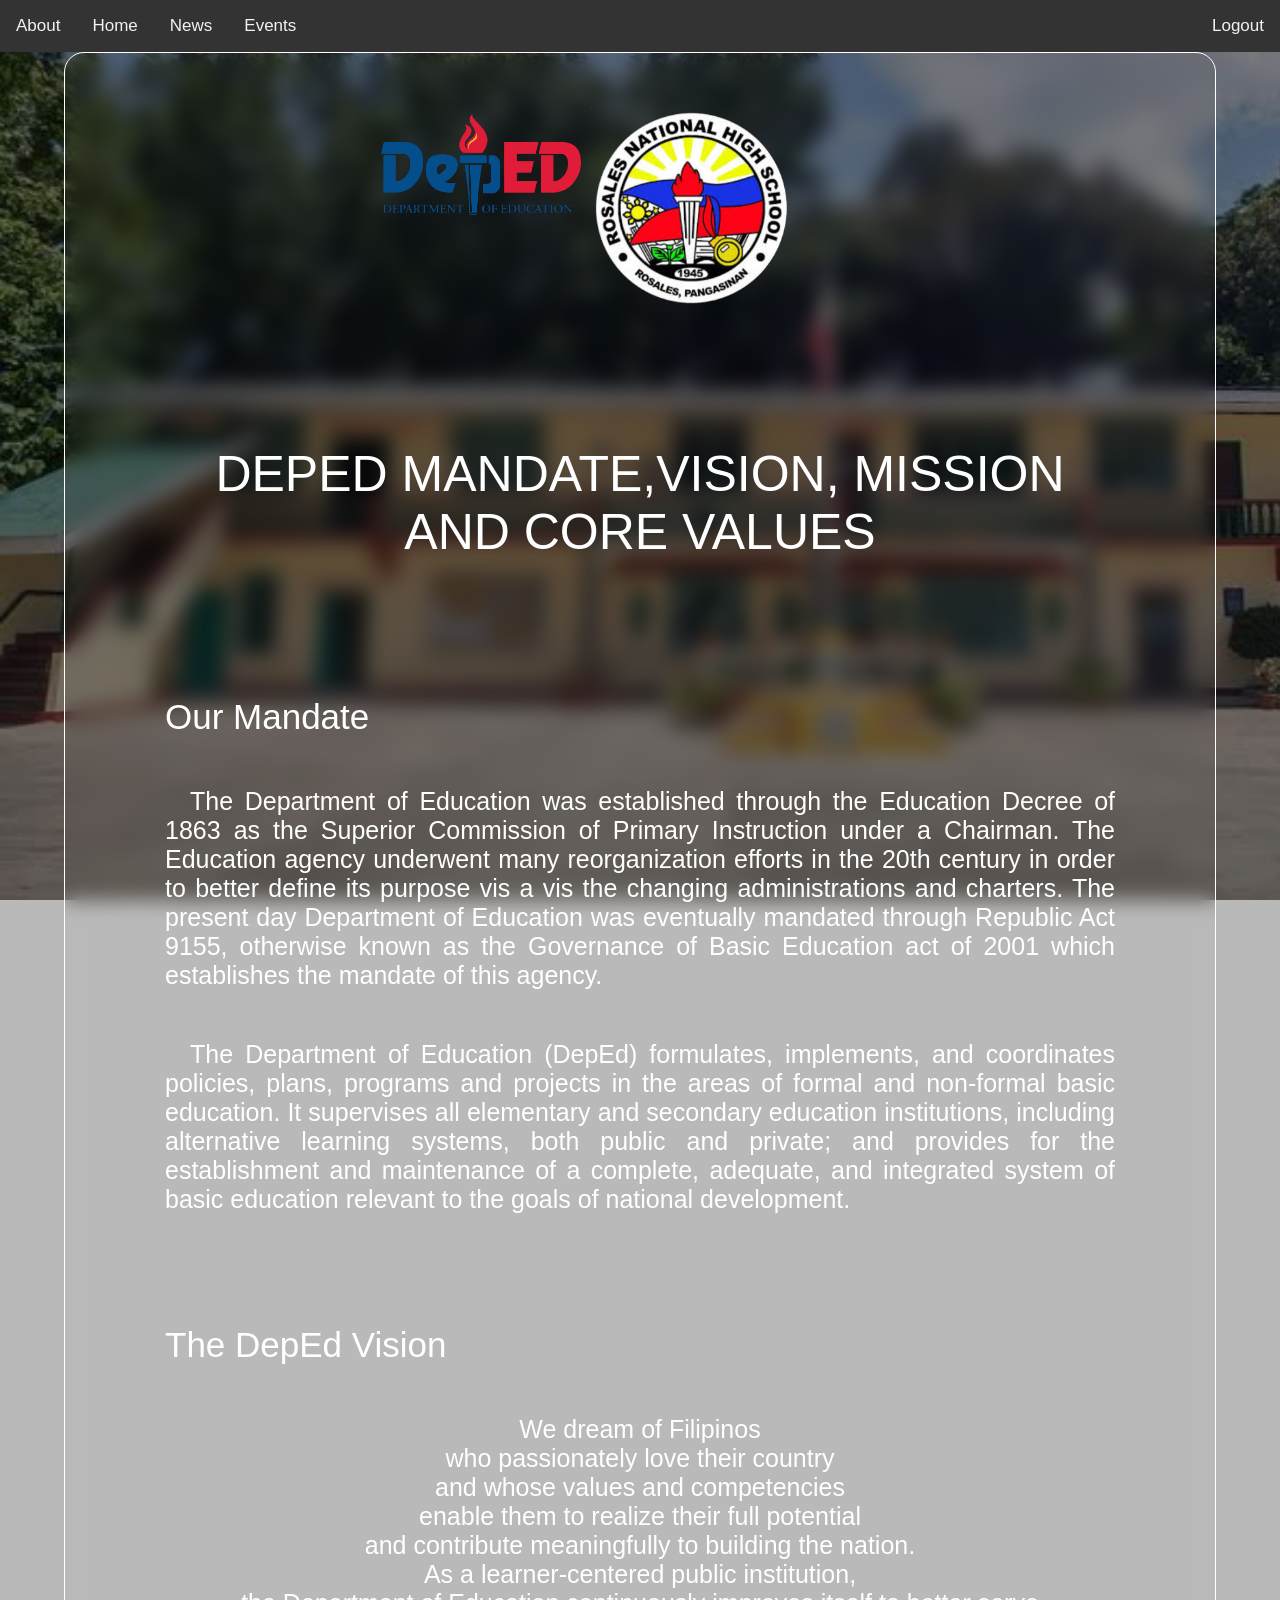
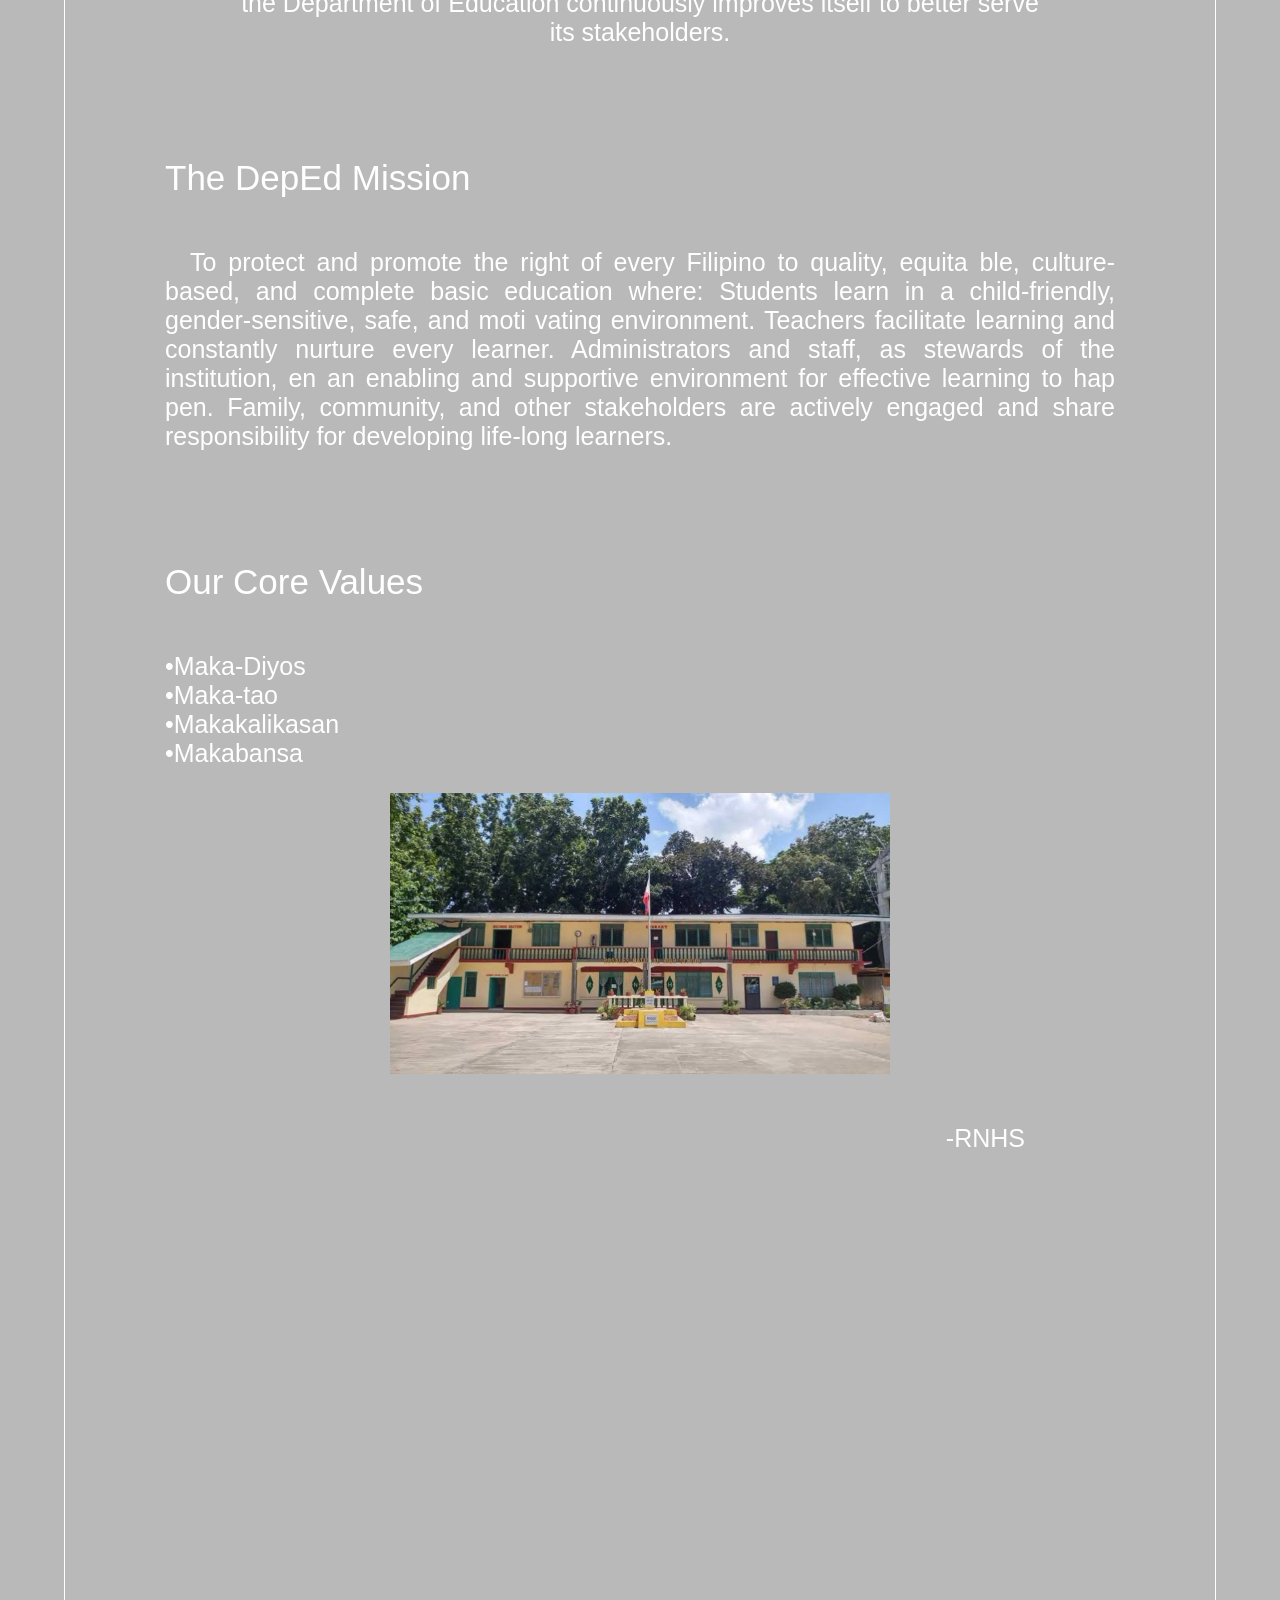
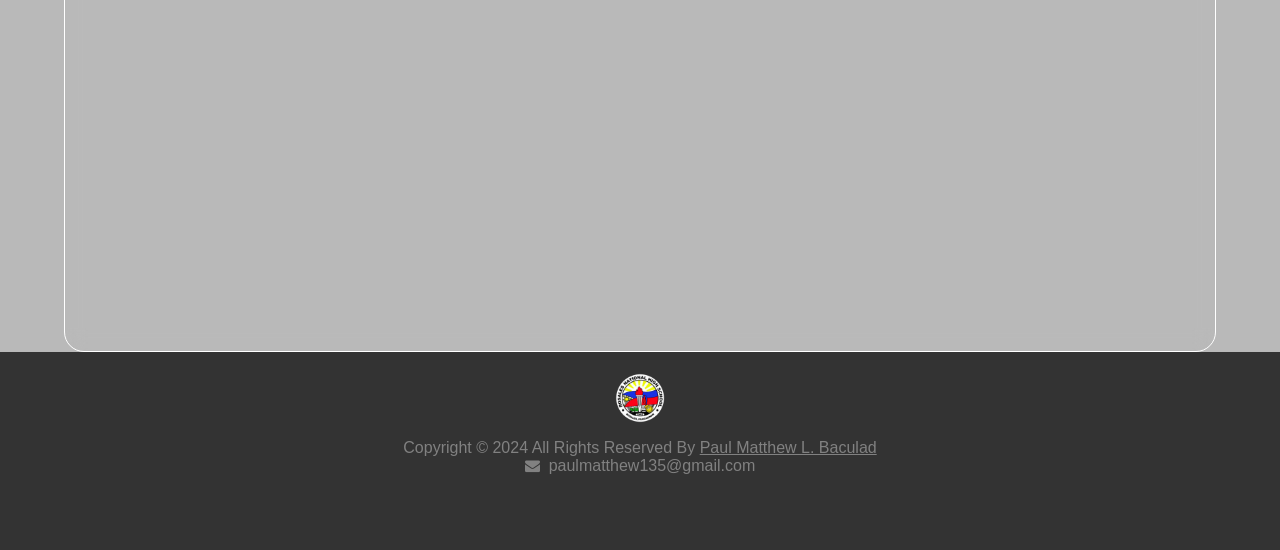
<file: mission.html>
<!DOCTYPE html>
<html lang="en">
<head>
    <meta charset="UTF-8">
    
        <title>Rosales National High School</title>    
    <link rel="stylesheet" href="main3.css">
    <script type="text/javascript" src="main3.js"></script>

    <link rel="stylesheet" href="https://cdnjs.cloudflare.com/ajax/libs/font-awesome/4.7.0/css/font-awesome.min.css">
    
    <style>
        
    </style>   


</head>
<body>
<div id="main">         
    <div class="topnav">  
    <a href="#about" onclick="openNav()">About</a>      
    <a href="mainpage.html">Home</a>    
    <a href="update.html">News</a>
    <a href="event.html">Events</a>
    <a class="logout" href="index.html">Logout</a>   
    </div>


    <div id="mysidenav" class="sidenav">
 
    <a href="javascript:void(0)" class="closebtn" onclick="closeNav()">&times;</a>
    
    
    
    <img src="logoo.png" alt="logo ng rnhs" width="200" height="200">
 
 
    <a class="new_style" style="font-size: 50px;">Rosales</a>  
    <a class="new_style" style="font-size: 50px;">National</a>
    <a class="new_style" style="font-size: 50px;">High</a>
    <a class="new_style" style="font-size: 50px;">School</a>
    <a class="new_style2" style="font-size: 80px;">SHS</a>
    
    <hr>
    
    <a href="about.html">About</a>        
    <a class="active" href="#">Objectives</a>
    <a href="update.html">News/Update</a>
    <a href="faculties.html">Staffs & Facilities</a>
 
    
        <div class="dropdown">
        <button onclick="myFunction()" class="dropbtn">Strands</button>
        <div id="myDropdown" class="dropdown-content">
        <a href="abm.html">ABM</a>
        <a href="gas.html">GAS</a>
        <a href="humss.html">HUMSS</a>
        <a href="stem.html">STEM</a>
        
        
        <a href="tvl.html">TVL(3)</a>
    
        </div>
        </div>
    
    <hr>
    <a>Location <i style="font-size:24px" class="fa">&#xf041;</i></a>
    <video width="200" height="200" controls loop>
    <source src="1704631630453.mp4" type="video/mp4">
    </video>
            
    </div> 
    
</div>

 
<div class="aboutrnhswrapper1">

<div class="container">      
    <div class="image"><img class="center" src="deped.png" alt="deped"></div>
    
    <div class="image"><img class="center" src="logoo.png" alt="rnhs"></div>
</div>
    
    <br><br><br><br><br><br><br><br><br><br><br><br><br><br><br><br><br><br><br>
    
<p class="aboutrnhsheader" style="color: white; font-size: 50px;" align="center">DEPED MANDATE,VISION, MISSION AND CORE VALUES</p>

<br><br>

<p class="aboutrnhs1" style="color: white; font-size: 35px;" align="justify">Our Mandate</p>
  
    
<p class="aboutrnhs" style="color: white; font-size: 25px;" align="justify">The Department of Education was established through the Education Decree of 1863 as the Superior Commission of Primary Instruction under a Chairman. The Education agency underwent many reorganization efforts in the 20th century in order to better define its purpose vis a vis the changing administrations and charters. The present day Department of Education was eventually mandated through Republic Act 9155, otherwise known as the Governance of Basic Education act of 2001 which establishes the mandate of this agency.</p>
 
 
<p class="aboutrnhs" style="color: white; font-size: 25px;" align="justify">
The Department of Education (DepEd) formulates, implements, and coordinates policies, plans, programs and projects in the areas of formal and non-formal basic education. It supervises all elementary and secondary education institutions, including alternative learning systems, both public and private; and provides for the establishment and maintenance of a complete, adequate, and integrated system of basic education relevant to
 the goals of national development.</p>
 
<br><br>
 
<p class="aboutrnhs1" style="color: white; font-size: 35px;" align="justify">
The DepEd Vision</p>
 
 
<p class="aboutrnhs1" style="color: white; font-size: 25px;" align="center">
We dream of Filipinos<br>
who passionately love their country<br>
and whose values and competencies<br>
enable them to realize their full potential<br>
and contribute meaningfully to building the nation.<br> As a learner-centered public institution,<br>
the Department of Education continuously improves itself to better serve<br>its stakeholders.</p>
 
<br><br> 
 
<p class="aboutrnhs1" style="color: white; font-size: 35px;" align="justify">
The DepEd Mission</p>
 
 
<p class="aboutrnhs" style="color: white; font-size: 25px;" align="justify">
To protect and promote the right of every Filipino to quality, equita ble, culture-based, and complete basic education where:
 Students learn in a child-friendly, gender-sensitive, safe, and moti vating environment. Teachers facilitate learning and constantly nurture every learner. Administrators and staff, as stewards of the institution, en an enabling and supportive environment for effective learning to hap pen. Family, community, and other stakeholders are actively engaged and
 share responsibility for developing life-long learners.</p>
 
<br><br>
 
<p class="aboutrnhs1" style="color: white; font-size: 35px;" align="justify">
Our Core Values</p>
 
 
<p class="aboutrnhs1" style="color: white; font-size: 25px;" align="justify">
•Maka-Diyos<br>
•Maka-tao<br>
•Makakalikasan<br>
•Makabansa</p>



<img class="rnhs" src="1704630301674.jpeg" alt="rnhs" width="500">
<p class="aboutrnhs1" style="color: white; font-size: 25px; margin-right: 190px;" align="right">-RNHS</p>
</div>








<footer>
    <br>
    <img src="logoo.png" alt="" width="50">
    
    <p></p>
    Copyright ©️ 2024 All Rights Reserved By <a href="webdevprof.html" style="color: #818181;">Paul Matthew L. Baculad</a>
   <br>
    <i style="font-size:15px" class="fa">&#xf0e0;</i>&nbsp paulmatthew135@gmail.com
    
    <br><br><br><br><br>
    
  
</footer>


<script>
  

</script>

<script>


    
</script>


</body>
</html>
</file>
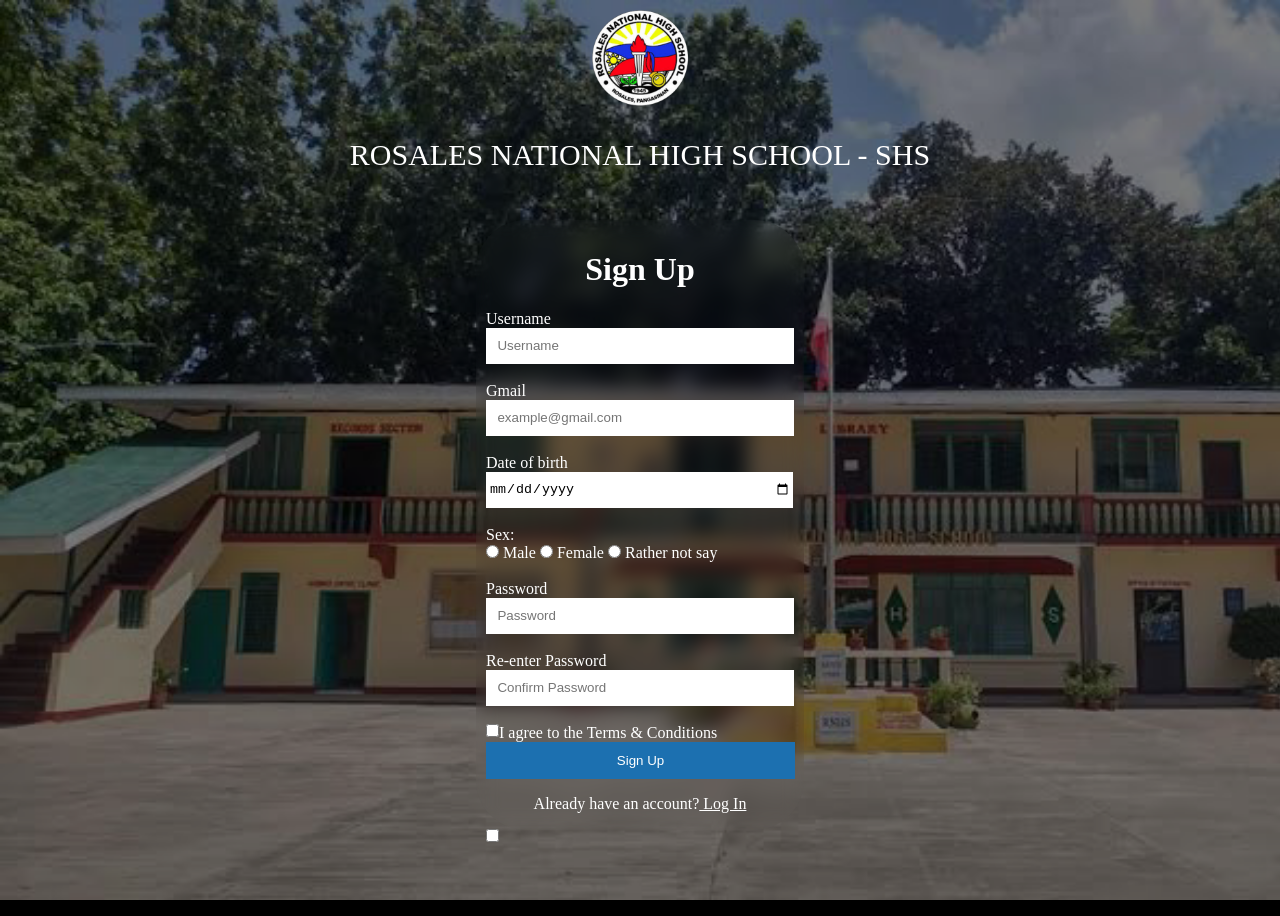
<file: signup.html>
<!DOCTYPE html>
<html lang="en">
<head>
    <meta charset="UTF-8">
        <title>Sign up</title>    
    <link rel="stylesheet" href="main2.css">
    <style>
    </style>
    

</head>

<body>
    <img class="center" src="logoo.png" alt="">
    <p class="name">ROSALES NATIONAL HIGH SCHOOL -  SHS</p>

<br><div class="wrapper">
    
    <h1 style="color:white; text-align: center;" >Sign Up</h1>

<form action="mainpage.html">
    
    <label for="Username">Username</label><br>
    <input type="text" placeholder="  Username" id="Uname" name="Username" value=""required><br><br>
    
    <label for="Gmail">Gmail</label><br>
    <input type="text" placeholder="  example@gmail.com" id="Gmail" name="Gmail" value=""required><br><br>
    
    <label for="Date of birth">Date of birth</label><br>
    <input type="date" placeholder="Date of birth" id="DOB" name="Date of birth" value=""required><br><br>
    
    <label>Sex:</label><br>
    <input type="radio" id="Male" name="fav_language" value="Male"required>
        <label for="Male">Male</label>
    
    <input type="radio" id="Female" name="fav_language" value="Female"required>
        <label for="Female">Female</label>

    <input type="radio" id="Unknown" name="fav_language" value="Unknown"required>
        <label for="Unknown">Rather not say</label><br><br>
    
    <label for="pword">Password</label><br>
    <input type="password" placeholder="  Password" id="pword" name="pword" value=""required><br><br>
    
    <label for="repword">Re-enter Password</label><br>
    <input type="password" placeholder="  Confirm Password" id="repword" name="repword" value=""required><br><br>
        
    <input type="checkbox" id="accept" name="accept" value="accept"required>
  <label style="font-size: px;"for="accept">I agree to the Terms & Conditions </label><br>
        
    <button type="submit">Sign Up</button>
    <p style="color: white; text-align: center;">Already have an account?<a href="index.html" style="color: white"> Log In</a></p>
       
       
    <input type="checkbox" id="shwpswrd" name="shwpswrd" onclick="togglepasswordvisibility">
</form>
</div>

    
</body>
</html>
</file>
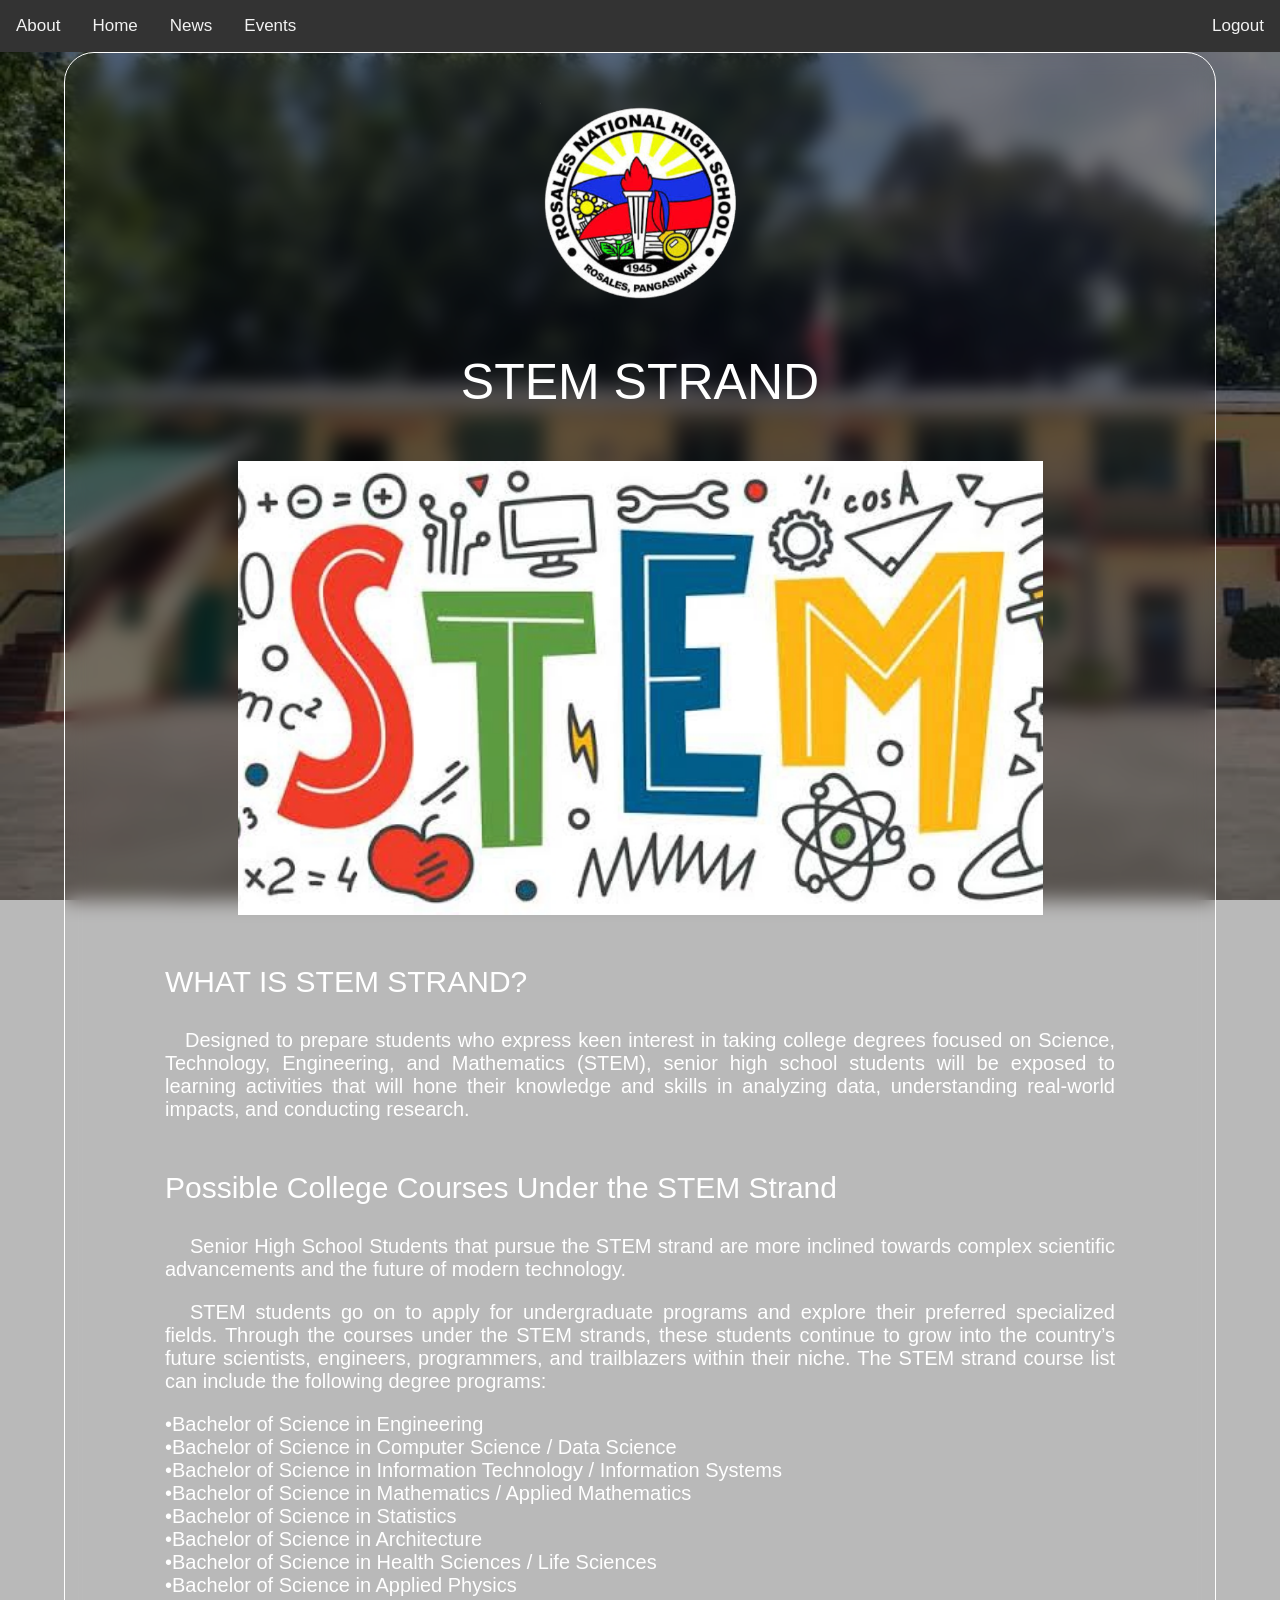
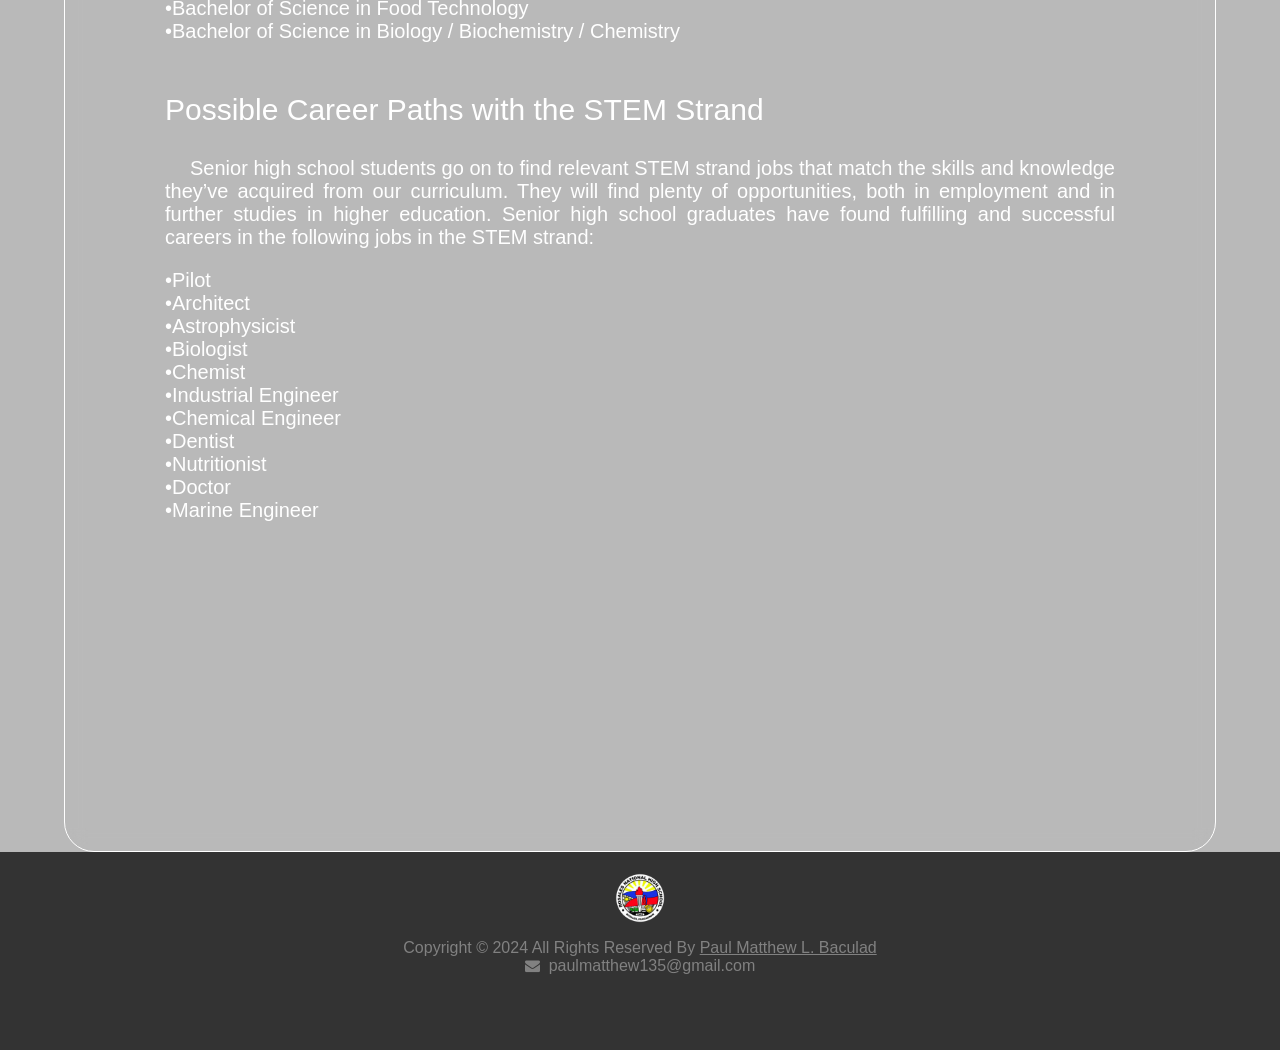
<file: stem.html>
<!DOCTYPE html>
<html lang="en">
<head>
    <meta charset="UTF-8">
    
        <title>Rosales National High School</title>    
    <link rel="stylesheet" href="main3.css">
    <script type="text/javascript" src="main3.js"></script>

    <link rel="stylesheet" href="https://cdnjs.cloudflare.com/ajax/libs/font-awesome/4.7.0/css/font-awesome.min.css">
    
    <style>
        
    </style>   


</head>
<body>
<div id="main">         
    <div class="topnav">  
    <a href="#about" onclick="openNav()">About</a>      
    <a href="mainpage.html">Home</a>    
    <a href="update.html">News</a>
    <a href="event.html">Events</a>
    <a class="logout" href="index.html">Logout</a>   
    </div>


    <div id="mysidenav" class="sidenav">
 
    <a href="javascript:void(0)" class="closebtn" onclick="closeNav()">&times;</a>
    
    
    
    <img src="logoo.png" alt="logo ng rnhs" width="200" height="200">
 
 
    <a class="new_style" style="font-size: 50px;">Rosales</a>  
    <a class="new_style" style="font-size: 50px;">National</a>
    <a class="new_style" style="font-size: 50px;">High</a>
    <a class="new_style" style="font-size: 50px;">School</a>
    <a class="new_style2" style="font-size: 80px;">SHS</a>
    
    <hr>
    
    <a href="about.html">About</a>        
    <a href="mission.html">Objectives</a>
    <a href="update.html">News/Update</a>
    <a href="faculties.html">Staffs & Facilities</a>
 
    
        <div class="dropdown">
        <button onclick="myFunction()" class="dropbtn">Strands</button>
        <div id="myDropdown" class="dropdown-content">
        <a href="abm.html">ABM</a>
        <a href="gas.html">GAS</a>
        <a href="humss.html">HUMSS</a>
        <a class="active" href="#">STEM</a>
        
        
        <a href="tvl.html">TVL(3)</a>
    
        </div>
        </div>
    
    <hr>
    <a>Location <i style="font-size:24px" class="fa">&#xf041;</i></a>
    <video width="200" height="200" controls loop>
    <source src="1704631630453.mp4" type="video/mp4">
    </video>
            
    </div> 
    
</div>

<div class="stem">
<img class="center" src="logoo.png" alt="" width="100">
<p class="faculty" align="center" style="color: white; font-size: 50px;">STEM STRAND</p>
<img class="faciliti" src="Stem.jpeg" alt="exam paper with pencil">
<p class="faculty" align="justify" style="color: white; font-size: 30px;margin-left: px;">WHAT IS STEM STRAND?</p>
<p class="strand" align="justify" style="color: white; font-size: 20px; margin-right: px;text-indent: 20px;">Designed to prepare students who express keen interest in taking college degrees focused on Science, Technology, Engineering, and Mathematics (STEM), senior high school students will be exposed to learning activities that will hone their knowledge and skills in analyzing data, understanding real-world impacts, and conducting research.</p>

<p class="faculty" align="justify" style="color: white; font-size: 30px;margin-left: px;">Possible College Courses Under the STEM Strand</p>

<p class="strand" align="justify" style="color: white; font-size: 20px; margin-right: px;text-indent: 25px;">Senior High School Students that pursue the STEM strand are more inclined towards complex scientific advancements and the future of modern technology.</p>

<p class="strand" align="justify" style="color: white; font-size: 20px; margin-right: px;text-indent: 25px;">STEM students go on to apply for undergraduate programs and explore their preferred specialized fields. Through the courses under the STEM strands, these students continue to grow into the country’s future scientists, engineers, programmers, and trailblazers within their niche. The STEM strand course list can include the following degree programs:</p>


<p class="strand" align="justify" style="color: white; font-size: 20px; margin-right: px;">
•Bachelor of Science in Engineering<br>
•Bachelor of Science in Computer Science / Data Science<br>
•Bachelor of Science in Information Technology / Information Systems<br>
•Bachelor of Science in Mathematics / Applied Mathematics<br>
•Bachelor of Science in Statistics<br>
•Bachelor of Science in Architecture<br>
•Bachelor of Science in Health Sciences / Life Sciences<br>
•Bachelor of Science in Applied Physics<br>
•Bachelor of Science in Food Technology<br>
•Bachelor of Science in Biology / Biochemistry / Chemistry</p>



<p class="faculty" align="justify" style="color: white; font-size: 30px; margin-right: px;">Possible Career Paths with the STEM Strand</p>

<p class="strand" align="justify" style="color: white; font-size: 20px; margin-right: px;text-indent: 25px;">Senior high school students go on to find relevant STEM strand jobs that match the skills and knowledge they’ve acquired from our curriculum. They will find plenty of opportunities, both in employment and in further studies in higher education. Senior high school graduates have found fulfilling and successful careers in the following jobs in the STEM strand:</p>

<p class="strand" align="justify" style="color: white; font-size: 20px; margin-right: px;">
•Pilot<br>
•Architect<br>
•Astrophysicist<br>
•Biologist<br>
•Chemist<br>
•Industrial Engineer<br>
•Chemical Engineer<br>
•Dentist<br>
•Nutritionist<br>
•Doctor<br>
•Marine Engineer</p>
</div>









<footer>
    <br>
    <img src="logoo.png" alt="" width="50">
    
    <p></p>
    Copyright ©️ 2024 All Rights Reserved By <a href="webdevprof.html" style="color: #818181;">Paul Matthew L. Baculad</a>
   <br>
    <i style="font-size:15px" class="fa">&#xf0e0;</i>&nbsp paulmatthew135@gmail.com
    
    <br><br><br><br><br>
    
  
</footer>


<script>
  

</script>

<script>


    
</script>


</body>
</html>
</file>
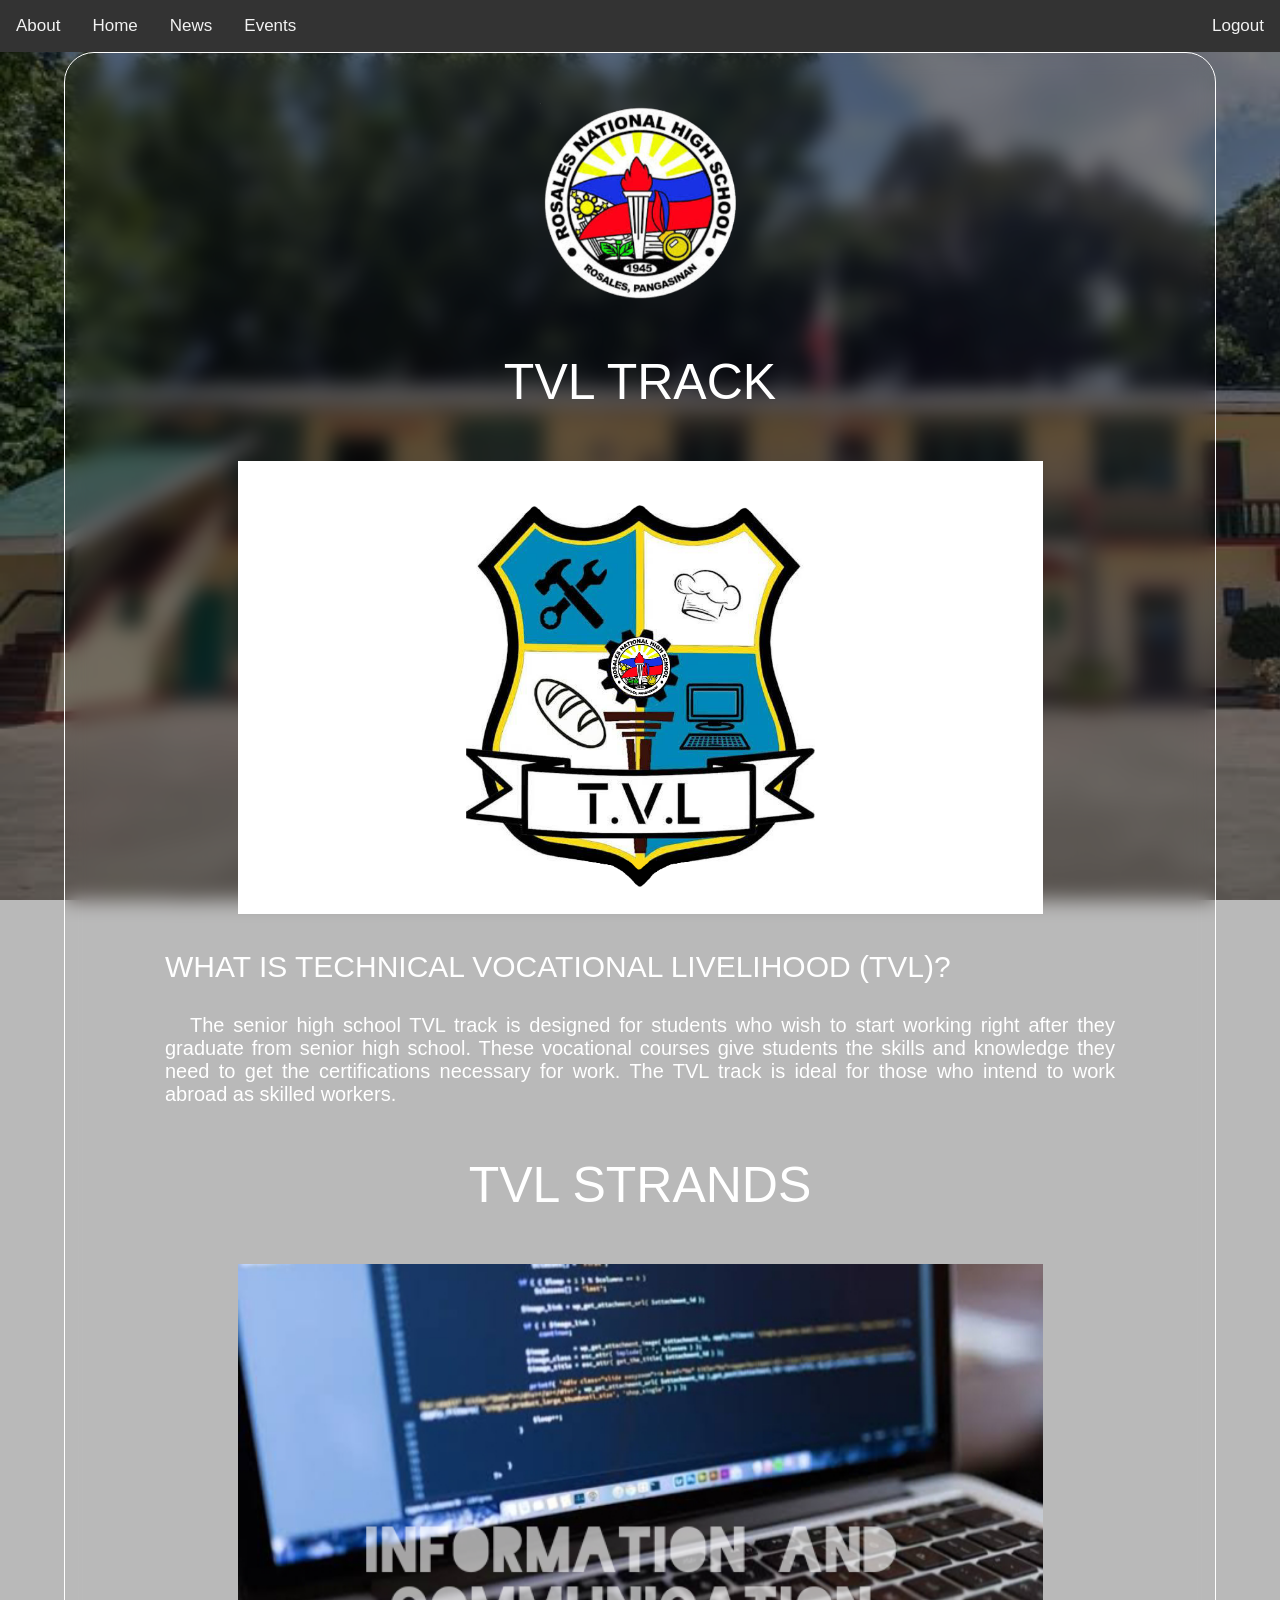
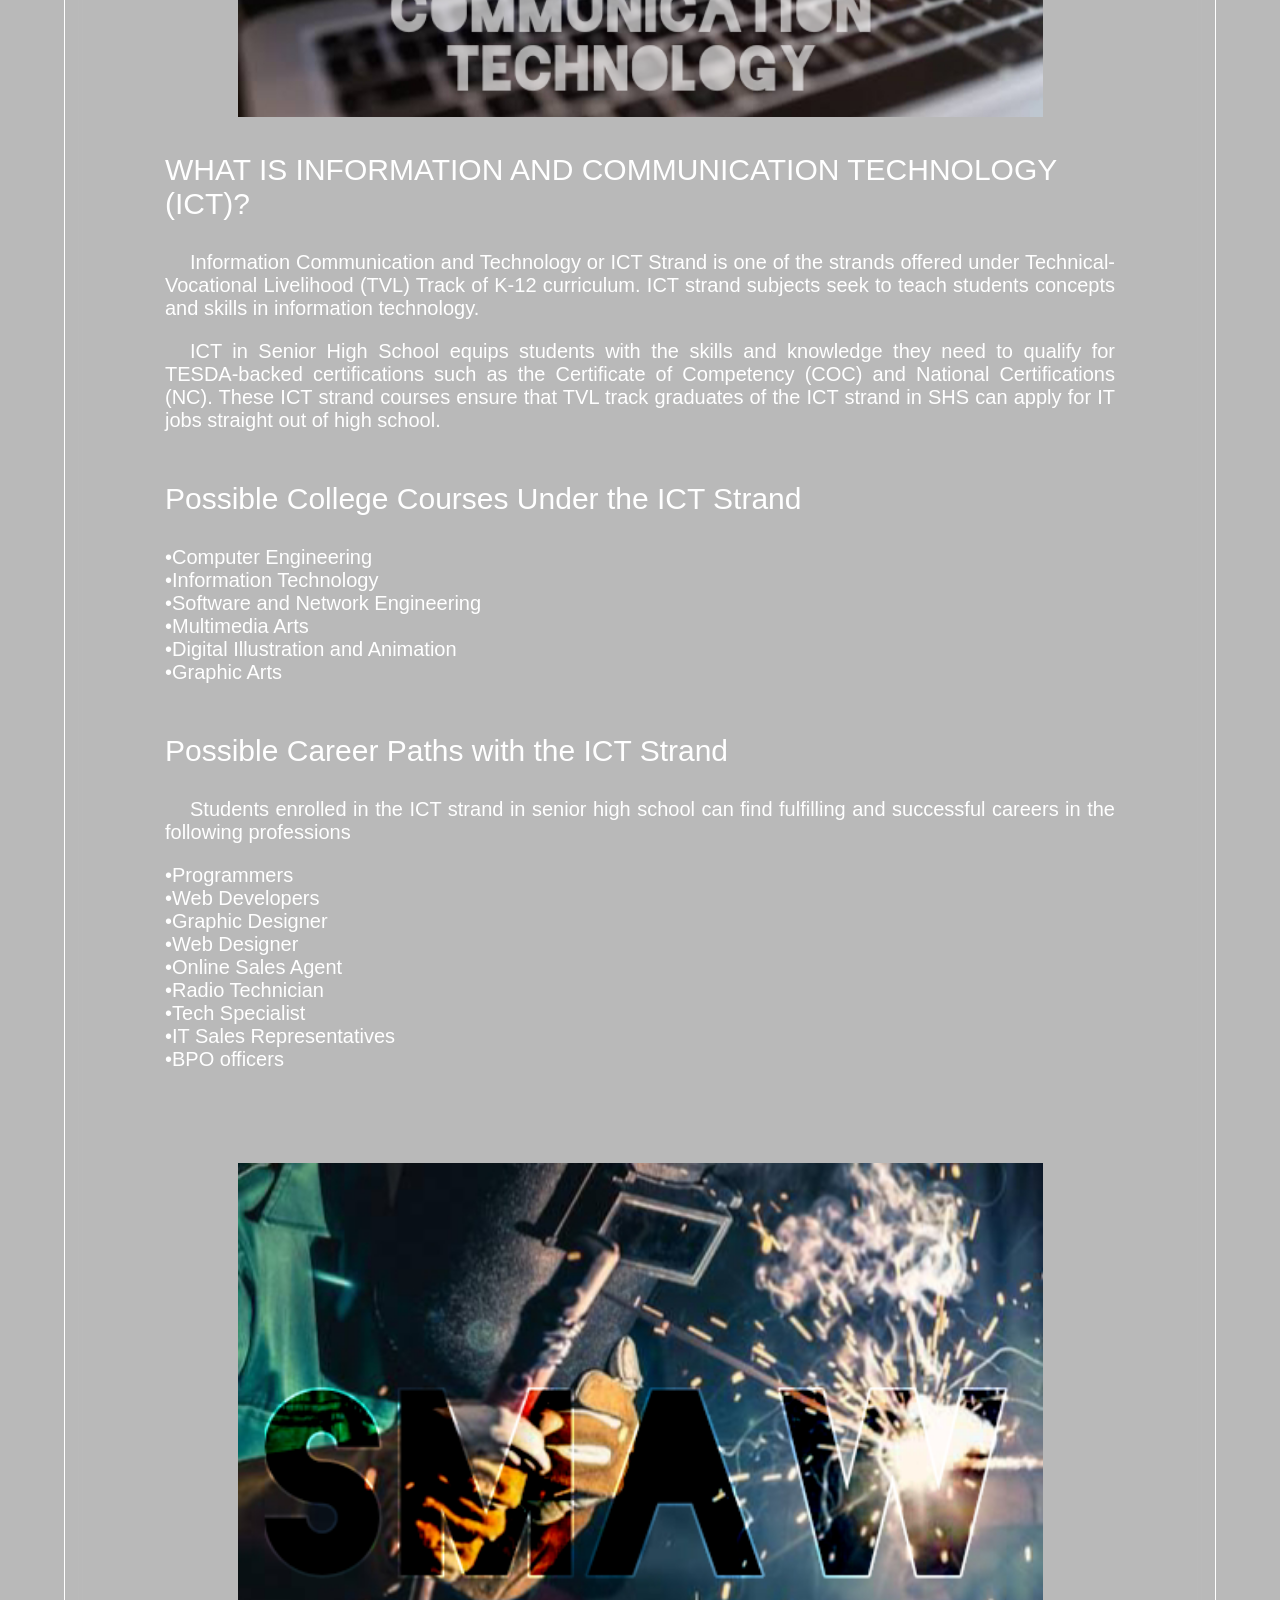
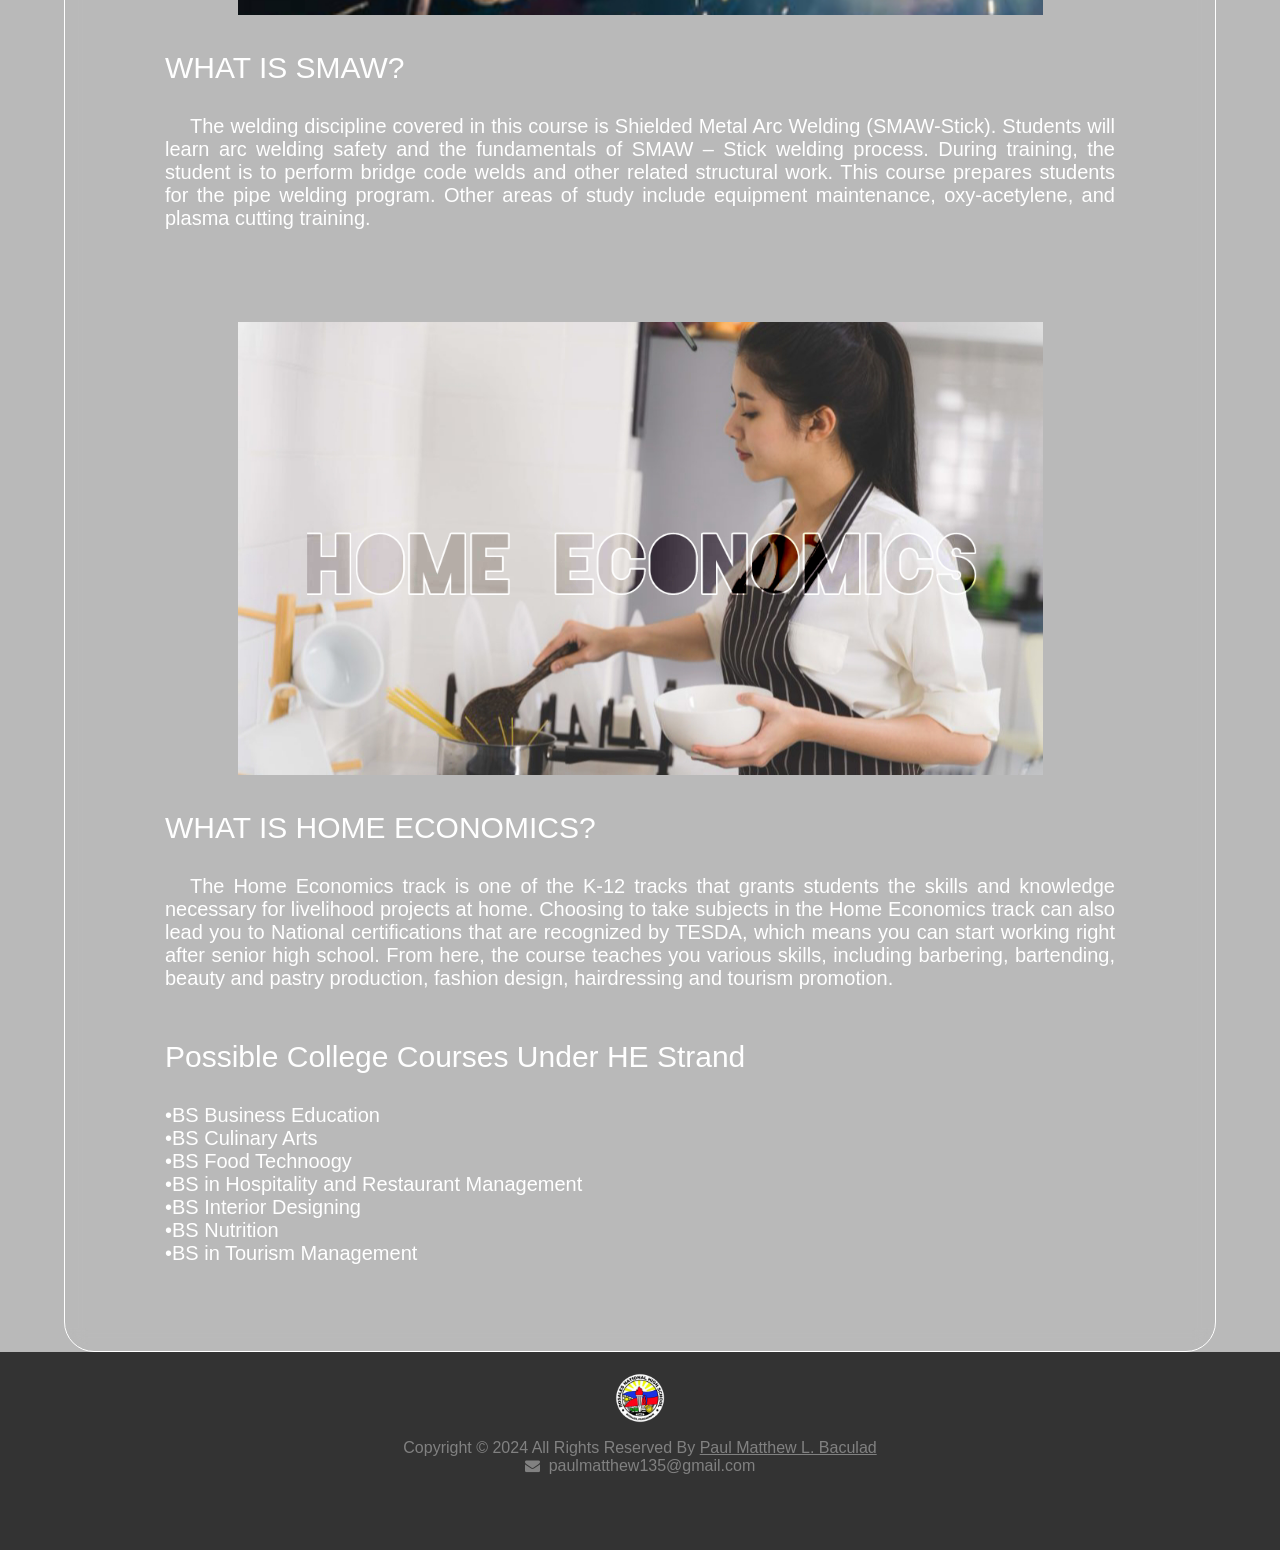
<file: tvl.html>
<!DOCTYPE html>
<html lang="en">
<head>
    <meta charset="UTF-8">
    
        <title>Rosales National High School</title>    
    <link rel="stylesheet" href="main3.css">
    <script type="text/javascript" src="main3.js"></script>

    <link rel="stylesheet" href="https://cdnjs.cloudflare.com/ajax/libs/font-awesome/4.7.0/css/font-awesome.min.css">
    
    <style>
        
    </style>   


</head>
<body>
<div id="main">         
    <div class="topnav">  
    <a href="#about" onclick="openNav()">About</a>      
    <a href="mainpage.html">Home</a>    
    <a href="update.html">News</a>
    <a href="event.html">Events</a>
    <a class="logout" href="index.html">Logout</a>   
    </div>


    <div id="mysidenav" class="sidenav">
 
    <a href="javascript:void(0)" class="closebtn" onclick="closeNav()">&times;</a>
    
    
    
    <img src="logoo.png" alt="logo ng rnhs" width="200" height="200">
 
 
    <a class="new_style" style="font-size: 50px;">Rosales</a>  
    <a class="new_style" style="font-size: 50px;">National</a>
    <a class="new_style" style="font-size: 50px;">High</a>
    <a class="new_style" style="font-size: 50px;">School</a>
    <a class="new_style2" style="font-size: 80px;">SHS</a>
    
    <hr>
    
    <a href="about.html">About</a>        
    <a href="mission.html">Objectives</a>
    <a href="update.html">News/Update</a>
    <a href="faculties.html">Staffs & Facilities</a>
 
    
        <div class="dropdown">
        <button onclick="myFunction()" class="dropbtn">Strands</button>
        <div id="myDropdown" class="dropdown-content">
        <a href="abm.html">ABM</a>
        <a href="gas.html">GAS</a>
        <a href="humss.html">HUMSS</a>
        <a href="stem.html">STEM</a>
        
        
        <a class="active" href="#">TVL(3)</a>
    
        </div>
        </div>
    
    <hr>
    <a>Location <i style="font-size:24px" class="fa">&#xf041;</i></a>
    <video width="200" height="200" controls loop>
    <source src="1704631630453.mp4" type="video/mp4">
    </video>
            
    </div> 
    
</div>

<div class="tvl">
<img class="center" src="logoo.png" alt="" width="100">
<p class="faculty" align="center" style="color: white; font-size: 50px;">TVL TRACK</p>
<img class="faciliti" src="tvl.png" alt="">
<br><br>
<p class="strand" align="left" style="color: white; font-size: 30px;margin-left: px;">WHAT IS TECHNICAL VOCATIONAL LIVELIHOOD (TVL)?</p>
<p class="strand" align="justify" style="color: white; font-size: 20px; margin-right: px; text-indent: 25px;">The senior high school TVL track is designed for students who wish to start working right after they graduate from senior high school. These vocational courses give students the skills and knowledge they need to get the certifications necessary for work. The TVL track is ideal for those who intend to work abroad as skilled workers.</p>

<p class="faculty" align="center" style="color: white; font-size: 50px;">TVL STRANDS</p>
<img class="faciliti" src="ict.png" alt="">
<br><br>
<p class="strand" align="left" style="color: white; font-size: 30px;margin-left: px;">WHAT IS INFORMATION AND COMMUNICATION TECHNOLOGY (ICT)?</p>
<p class="strand" align="justify" style="color: white; font-size: 20px; margin-right: px; text-indent: 25px;">Information Communication and Technology or ICT Strand is one of the strands offered under Technical-Vocational Livelihood (TVL) Track of K-12 curriculum. ICT strand subjects seek to teach students concepts and skills in information technology.</p>
<p class="strand" align="justify" style="color: white; font-size: 20px; margin-right: px; text-indent: 25px;">ICT in Senior High School equips students with the skills and knowledge they need to qualify for TESDA-backed certifications such as the Certificate of Competency (COC) and National Certifications (NC). These ICT strand courses ensure that TVL track graduates of the ICT strand in SHS can apply for IT jobs straight out of high school.</p>

<p class="faculty" align="justify" style="color: white; font-size: 30px;margin-left: px;">Possible College Courses Under the ICT Strand </p>

<p class="strand" align="justify" style="color: white; font-size: 20px; margin-right: px;">
•Computer Engineering<br>
•Information Technology<br>
•Software and Network Engineering<br>
•Multimedia Arts<br>
•Digital Illustration and Animation<br>
•Graphic Arts</p>

<p class="faculty" align="justify" style="color: white; font-size: 30px; margin-right: px;">Possible Career Paths with the ICT Strand</p>

<p class="strand" align="justify" style="color: white; font-size: 20px; margin-right: px;text-indent: 25px;">Students enrolled in the ICT strand in senior high school can find fulfilling and successful careers in the following professions</p>

<p class="strand" align="justify" style="color: white; font-size: 20px; margin-right: px;">
•Programmers<br>
•Web Developers<br>
•Graphic Designer<br>
•Web Designer<br>
•Online Sales Agent<br>
•Radio Technician<br>
•Tech Specialist<br>
•IT Sales Representatives<br>
•BPO officers</p>
<br><br><br><br>
<img class="faciliti" src="smaw.png" alt="">
<br><br>
<p class="strand" align="left" style="color: white; font-size: 30px;margin-left: px;">WHAT IS SMAW?</p>

<p class="strand" align="justify" style="color: white; font-size: 20px; margin-right: px; text-indent: 25px;">The welding discipline covered in this course is Shielded Metal Arc Welding (SMAW-Stick).  Students will learn arc welding safety and the fundamentals of SMAW – Stick welding process.  During training, the student is to perform bridge code welds and other related structural work.  This course prepares students for the pipe welding program.  Other areas of study include equipment maintenance, oxy-acetylene, and plasma cutting training.</p>
<br><br><br><br>
<img class="faciliti" src="home.png" alt="">
<br><br>
<p class="strand" align="left" style="color: white; font-size: 30px;margin-left: px;">WHAT IS HOME ECONOMICS?</p>

<p class="strand" align="justify" style="color: white; font-size: 20px; margin-right: px; text-indent: 25px;">The Home Economics track is one of the K-12 tracks that grants students the skills and knowledge necessary for livelihood projects at home. Choosing to take subjects in the Home Economics track can also lead you to National certifications that are recognized by TESDA, which means you can start working right after senior high school. From here, the course teaches you various skills, including barbering, bartending, beauty and pastry production, fashion design, hairdressing and tourism promotion.</p>

<p class="faculty" align="justify" style="color: white; font-size: 30px;margin-left: px;">Possible College Courses Under HE Strand</p>

<p class="strand" align="justify" style="color: white; font-size: 20px; margin-right: px;">
•BS Business Education<br>
•BS Culinary Arts<br>
•BS Food Technoogy<br>
•BS in Hospitality and Restaurant Management<br>
•BS Interior Designing<br>
•BS Nutrition<br>
•BS in Tourism Management</p>


</div>


<footer>
    <br>
    <img src="logoo.png" alt="" width="50">
    
    <p></p>
    Copyright ©️ 2024 All Rights Reserved By <a href="webdevprof.html" style="color: #818181;">Paul Matthew L. Baculad</a>
   <br>
    <i style="font-size:15px" class="fa">&#xf0e0;</i>&nbsp paulmatthew135@gmail.com
    
    <br><br><br><br><br>
    
  
</footer>


<script>
  

</script>

<script>


    
</script>


</body>
</html>
</file>
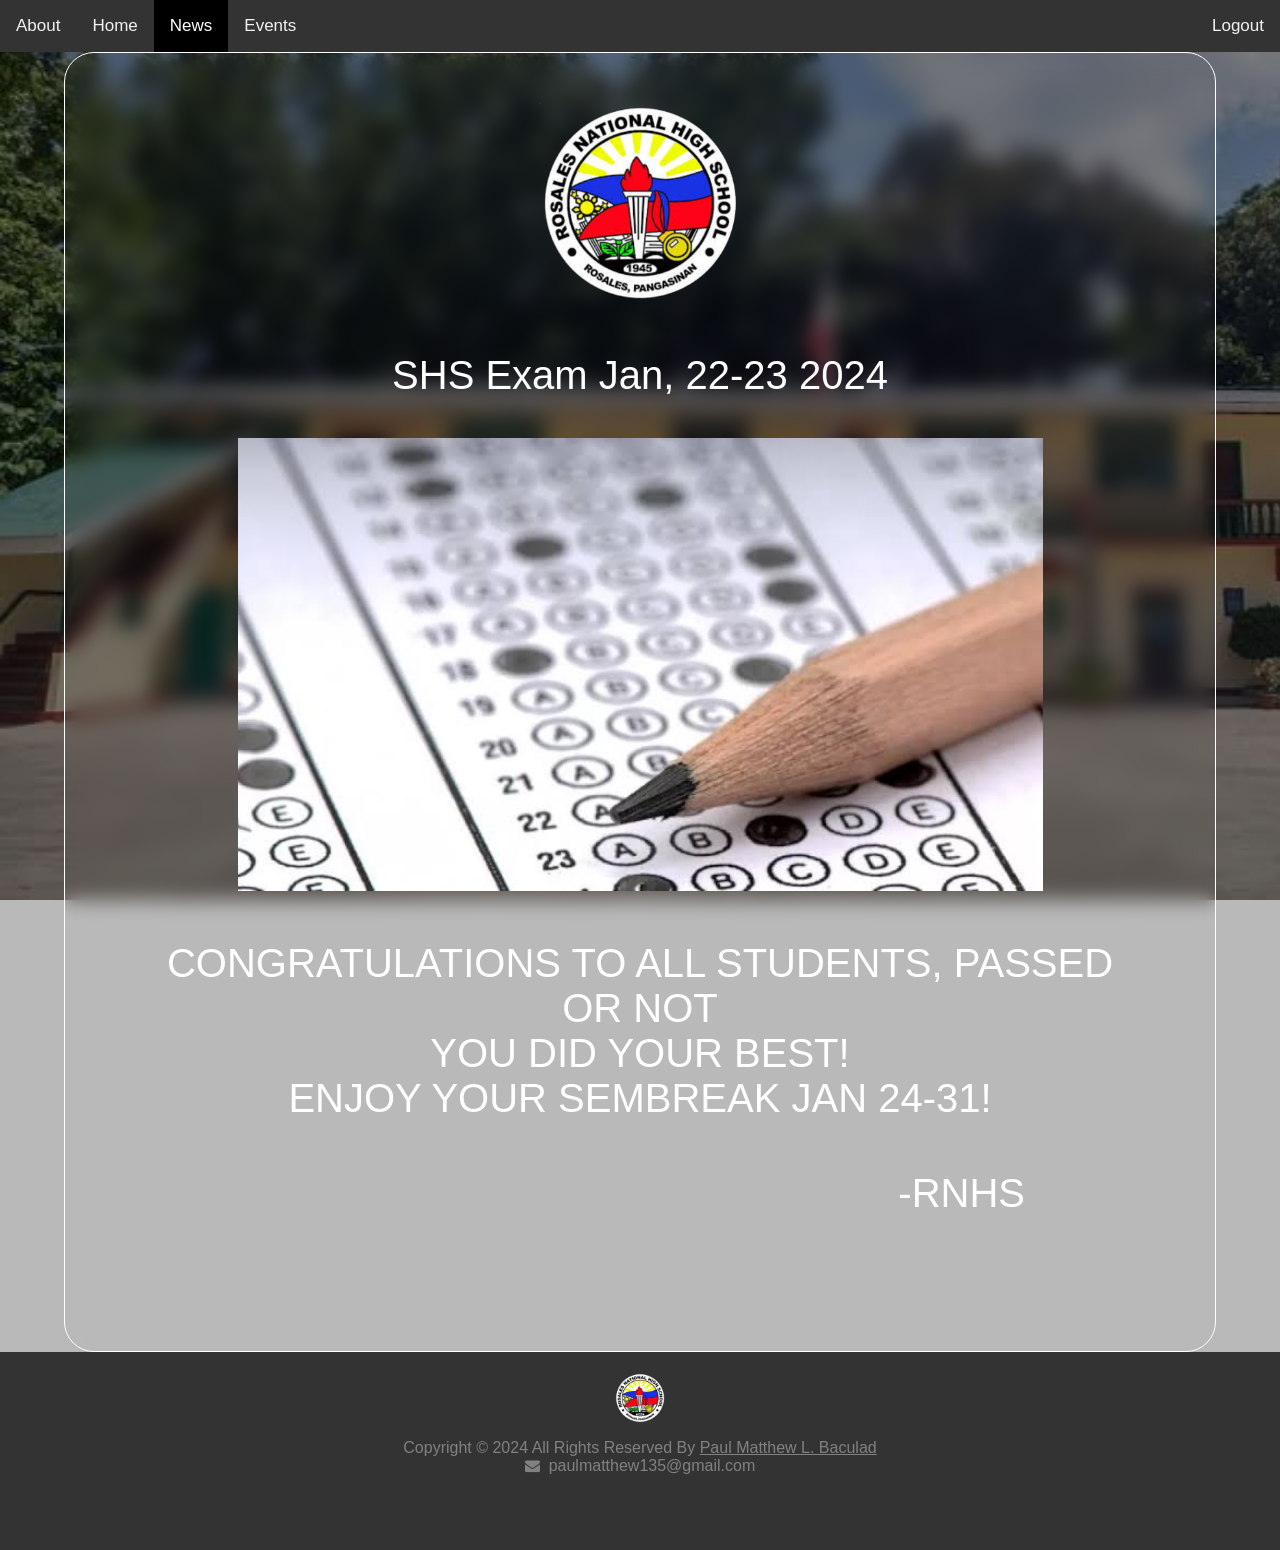
<file: update.html>
<!DOCTYPE html>
<html lang="en">
<head>
    <meta charset="UTF-8">
    
        <title>Rosales National High School</title>    
    <link rel="stylesheet" href="main3.css">
    <script type="text/javascript" src="main3.js"></script>

    <link rel="stylesheet" href="https://cdnjs.cloudflare.com/ajax/libs/font-awesome/4.7.0/css/font-awesome.min.css">
    
    <style>
        
    </style>   


</head>
<body>
<div id="main">         
    <div class="topnav">  
    <a href="#about" onclick="openNav()">About</a>      
    <a href="mainpage.html">Home</a>    
    <a class="active" href="#">News</a>
    <a href="event.html">Events</a>
    <a class="logout" href="index.html">Logout</a>   
    </div>


    <div id="mysidenav" class="sidenav">
 
    <a href="javascript:void(0)" class="closebtn" onclick="closeNav()">&times;</a>
    
    
    
    <img src="logoo.png" alt="logo ng rnhs" width="200" height="200">
 
 
    <a class="new_style" style="font-size: 50px;">Rosales</a>  
    <a class="new_style" style="font-size: 50px;">National</a>
    <a class="new_style" style="font-size: 50px;">High</a>
    <a class="new_style" style="font-size: 50px;">School</a>
    <a class="new_style2" style="font-size: 80px;">SHS</a>
    
    <hr>
    
    <a href="about.html">About</a>        
    <a href="mission.html">Objectives</a>
    <a class="active" href="#">News/Update</a>
    <a href="faculties.html">Staffs & Facilities</a>
 
    
        <div class="dropdown">
        <button onclick="myFunction()" class="dropbtn">Strands</button>
        <div id="myDropdown" class="dropdown-content">
        <a href="abm.html">ABM</a>
        <a href="gas.html">GAS</a>
        <a href="humss.html">HUMSS</a>
        <a href="stem.html">STEM</a>
        
        
        <a href="tvl.html">TVL(3)</a>
    
        </div>
        </div>
    
    <hr>
    <a>Location <i style="font-size:24px" class="fa">&#xf041;</i></a>
    <video width="200" height="200" controls loop>
    <source src="1704631630453.mp4" type="video/mp4">
    </video>
            
    </div> 
    
</div>

<div class="news">
<img class="center" src="logoo.png" alt="" width="100">
<p class="faculty" align="center" style="color: white; font-size: 40px;">SHS Exam Jan, 22-23 2024</p>
<img class="faciliti" src="exam.jpeg" alt="exam paper with pencil">
<p class="faculty" align="center" style="color: white; font-size: 40px;">CONGRATULATIONS TO ALL STUDENTS, PASSED OR NOT<br>YOU DID YOUR BEST!<br>ENJOY YOUR SEMBREAK JAN 24-31!</p>
<p class="faculty" align="right" style="color: white; font-size: 40px; margin-right: 190px;">-RNHS</p>
</div>









<footer>
    <br>
    <img src="logoo.png" alt="" width="50">
    
    <p></p>
    Copyright ©️ 2024 All Rights Reserved By <a href="webdevprof.html" style="color: #818181;">Paul Matthew L. Baculad</a>
   <br>
    <i style="font-size:15px" class="fa">&#xf0e0;</i>&nbsp paulmatthew135@gmail.com
    
    <br><br><br><br><br>
    
  
</footer>


<script>
  

</script>

<script>


    
</script>


</body>
</html>
</file>
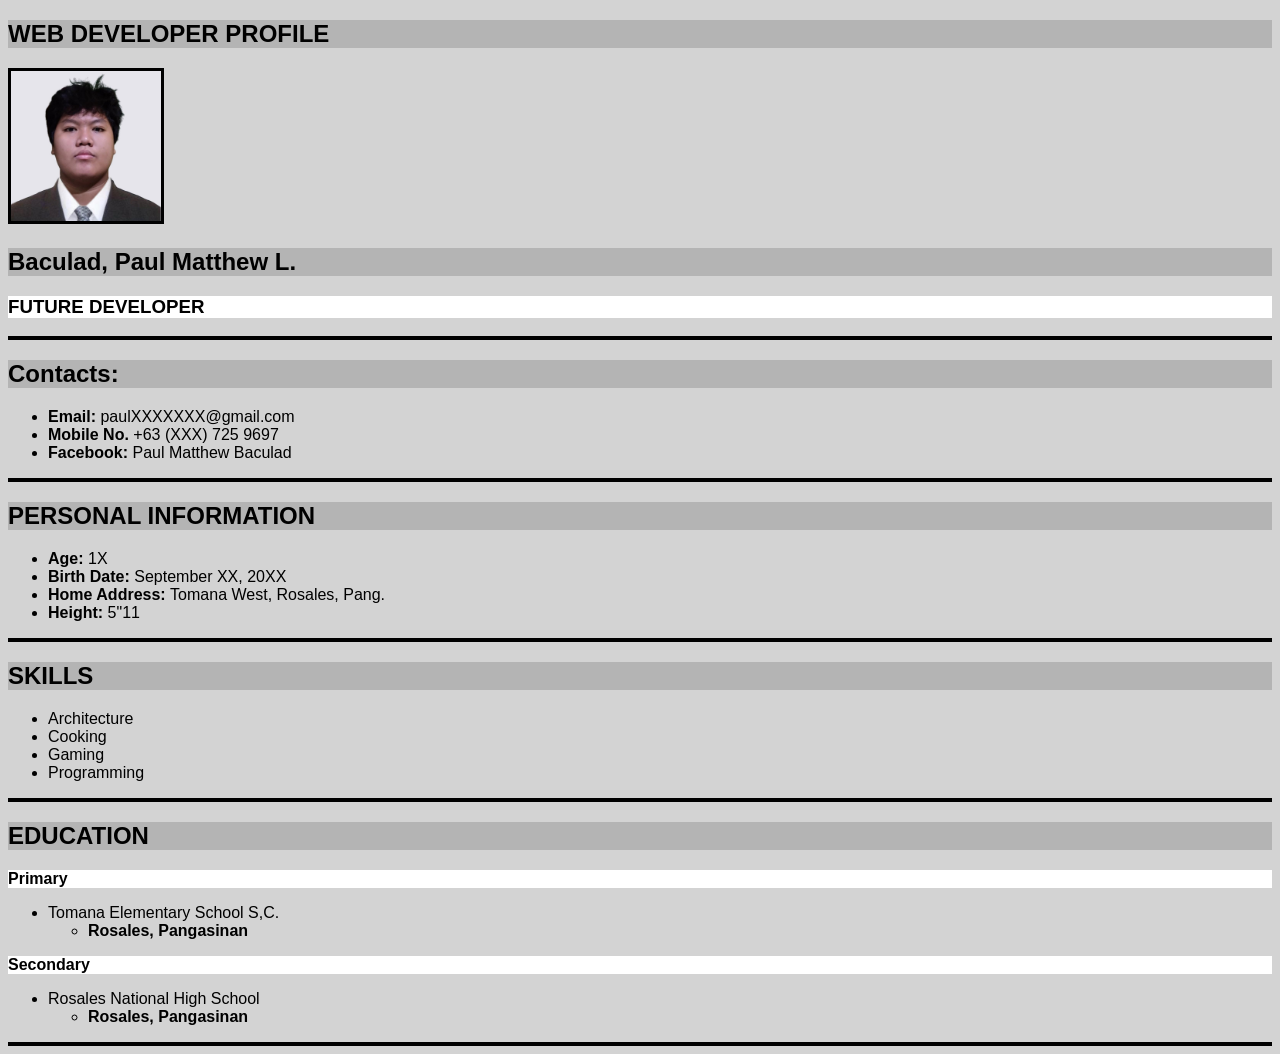
<file: webdevprof.html>
<!DOCTYPE html>
<html>
<head>
<style>
    
    
hr {
    height: 4px;
    border: 0px;
    background: rgb(0, 0, 0);
    opacity: 100;
}
h2 {
    background-color: rgb(180, 180, 180);
    border: 0px solid;
}
</style> 
    <title>Web Developer Profile</title>
    <h2>WEB DEVELOPER PROFILE</h2>
</head>
<body style="background-color: lightgray; font-family: Arial, Helvetica, sans-serif;" align="">
    <img style="border: 3px solid"
    src="paul.jpeg" alt="me"width="150"             height="150">
    <h2>Baculad, Paul Matthew L.</h2>
    <h3 style="background-color: white;">FUTURE DEVELOPER</h3>
<hr>
    <h2>
        <b>Contacts:</b>
    </h2>
    <ul>      
        <li>    
        <b>Email:</b> paulXXXXXXX@gmail.com
        </li>
        <li>
        <b>Mobile No.</b> +63 (XXX) 725 9697
        </li>
        <li>
        <b>Facebook:</b> Paul Matthew Baculad
        </li>
    </ul>
<hr>
    <h2>
        PERSONAL INFORMATION
    </h2>
    <ul>
       <li><b>Age: </b>1X</li>
       <li>
       <b>Birth Date: </b>September XX, 20XX
       </li>
       <li>
       <b>Home Address: </b>Tomana West,  Rosales, Pang.
       </li>
       <li><b>Height: </b>5"11</li>
    </ul>
<hr>
    <h2>
        SKILLS
    </h2>
    <ul>
        <li>Architecture</li>
        <li>Cooking</li>
        <li>Gaming</li>
        <li>Programming</li>
    </ul>
<hr>
    <h2>
        EDUCATION
    </h2>
        <p style="background-color: white;"><b>Primary</b></p>
    <ul>
        <li>
        Tomana Elementary School S,C.  
        </li>
        <ul>
        <li><b>Rosales, Pangasinan</b></li>
        </ul>
    </ul>
        <p style="background-color: white;"><b>Secondary</b></p>
    <ul>
        <li>Rosales National High School</li>
        <ul>
        <li><b>Rosales, Pangasinan</b></li>
        </ul>  
    </ul>
<hr>   
</body>
</html>
</file>
<file: main.css>
body {
        background-image: url('Background.png');
        background-repeat: no-repeat;
        background-attachment: fixed;
        background-size: cover;
        background-color: black;
        min-height: 100vh;
        
    }
    
    label {
        color:white;
    }
    
    input {
        
    }
    
    input[type=text] {
        backdrop-filter: blur(10px);
        border-size: 1px;
        border-radius: 0px;
        border-color: transparent;
        width: 300px;
        Height: 30px;        
    }
    
    input[type=password] {
        backdrop-filter: blur(10px);
        border-size: 1px;
        border-radius: 0px;
        border-color: transparent;
        width: 300px;
        Height: 30px;  
    }
    
    .wrapper {
        width: 308px;
        height: 330px;
        border: 0px solid white;
        padding: 10px;       
        border-radius: 50px;
        backdrop-filter: blur(10px);
        margin: 0 auto;
    }
   
      
    form button {
        width: 309px;
        Height: 37px;
        border-radius: 0px;
        border-color: transparent;
        background-color: rgb(28, 112, 176);
        color: white;
    }
    
    ul button {
        width: 209px;
        Height: 50px;
        border-radius: 50px;
        border-color: transparent;
        background-color: rgb(28, 112, 176);
        color: white;
        float: right;
    }
    
    ul {
          list-style-type: none;
          margin: 0;
          padding: 0;
          overflow: hidden;
          background-color: #0;
          backdrop-filter: blur(10px);
    }

     li {
          float: left;
    }

     
     li a {
          display: block;
          color: white;
          text-align: center;
          padding: 18px 25px;
          text-decoration: none;
    }

     li a:hover {
      background-color: #777;
      backdrop-filter: blur(px);
     }
     
     input[type=date] {
           backdrop-filter: blur(10px);
           border-size: 1px;
           border-radius: 0px;
           border-color: transparent;
           width: 302px;
           Height: 32px;
     }
     
     input[type=checkbox] {
           float: left;
           margin: 0 auto;
     }


img.center{
    display: block;
  margin-left: auto;
  margin-right: auto;
  width: 100px;
  height: 100px;
}

p.name{
    font-size: 30px;
    color: white;
    text-align: center;
    
}
</file>
<file: main3.css>
body {
    background-image: url('Background.png');
    background-repeat: no-repeat;  
    background-attachment: fixed;        
    background-size: cover;
    background-color: #B9B9B9;
    min-height: 100vh;
    margin: 0;
    font-family: Arial, Helvetica, sans-serif;
}

.topnav {
  overflow: hidden;
  background-color: #333;
}

.topnav a {
  float: left;
  color: #f2f2f2;
  text-align: center;
  padding: 16px 16px 16px ;
  text-decoration: none;
  font-size: 17px;
}

.topnav a.logout {
  float: right;
  color: #f2f2f2;
  text-align: center;
  padding: 16px 16px 16px ;
  text-decoration: none;
  font-size: 17px;
}

.topnav a:hover {
  background-color: #ddd;
  color: black;
}

.topnav a.active {
  background-color: black;
  color: white;

}

.content {
  padding: 16px;
}

.sticky {
  position: fixed;
  top: 0;
  width: 100%;
}

.sticky + .content {
  padding-top: 60px;
}





.sidenav a.active {
  background-color: black;
  color: white;
  }
  
.sidenav {
  height: 100%;
  width: 0;
  position: fixed;
  z-index: 1;
  top: 0;
  left: 0;
  background-color: #333;
  overflow-x: hidden;
  transition: 0.5s;
  padding-top: 60px;
}

.sidenav a {
  padding: 8px 8px 8px 8px;
  text-decoration: none;
  font-size: 25px;
  color: #818181;
  display: block;
  transition: .3s;
}

.sidenav a:hover {
  color: #f1f1f1;
}

.sidenav .closebtn {
  position: absolute;
  top: 0;
  right: 10px;
  font-size: 36px;
  margin-left: 10px;
  background-color: #212121;
  padding: 10px 15px 10px 15px;
  border-radius: 0px 0px 10px 10px;
}

#main {
  transition: margin-left .5s;
  padding: 0px;
}

@media screen and (max-height: 450px) {
  .sidenav {padding-top: 15px;}
  .sidenav a {font-size: 18px;}
}

span{
    background-color: #333;
    padding: 0px 0px 0px 0px;
    border-radius: 0px 0px 10px 0px;
    margin-top:
    position: sticky;
}

a.new_style:first-letter{
    color: white;
}





.dropbtn {
  background-color: transparent;
  color: #818181;
  padding: 9px;
  font-size: 25px;
  border: none;
  cursor: pointer;
}

.dropbtn:hover, .dropbtn:focus {
  background-color: transparent;
  color: white;
}

.dropdown {
  position: relative;
  display: inline-block;
}

.dropdown-content {
  display: none;
  position: absolute;
  background-color: #333;
  min-width: 160px;
  overflow: auto;
  box-shadow: 0px 8px 16px 0px rgba(0,0,0,0.2);
  z-index: 1;
}

.dropdown-content a {
  color: white;
  padding: 12px 16px;
  text-decoration: none;
  display: block;
}

.dropdown a:hover {
    background-color: #200;
}

.show {
    display: block;
}


a.new_type{
    background-color: #818181;
}

a.new_type1{
    background-color: black;
    color: black;
}

img.center{
    display: block;
    margin-top: 50px;
    margin-left: auto;
    margin-right: auto;
    width: 200px;
}

img.centerf{
    display: block;
    margin-top: 50px;
    margin-left: auto;
    margin-right: auto;
    width: 700px;
    height: 220px;
}

img.centre{
    display: block;
    margin-left: auto;
    margin-right: auto;
}



p.name{
    font-size: 30px;
    color: white;
    text-align: center;    

}



* {box-sizing: border-box;}
body {font-family: Verdana, sans-serif;}
.mySlides {display: none;}
img {vertical-align: middle;}

.slideshow-container {
  max-width: 800px;
  position: relative;
  margin: auto;
}


.text {
  color: #f2f2f2;
  font-size: 15px;
  padding: 8px 12px;
  position: absolute;
  bottom: 8px;
  width: 100%;
  text-align: center;
}


.numbertext {
  color: #f2f2f2;
  font-size: 12px;
  padding: 8px 12px;
  position: absolute;
  top: 0;
}


.dot {
  height: 15px;
  width: 15px;
  margin: 0 2px;
  background-color: transparent;
  border-radius: 50%;
  display: inline-block;
  transition: background-color 0.6s ease;
}

.active {
  background-color: transparent;
}


.fade {
  animation-name: fade;
  animation-duration: 3s;
}

@keyframes fade {
  from {opacity: .6} 
  to {opacity: 1}
}


@media only screen and (max-width: 300px) {
  .text {font-size: 11px}
}

footer{
    background-color: #333;
    border: 1px;
    
    color: #818181;
    padding: 3px;
    text-align: center;
}

hr{
   
}


.wrapper{
    width: 100%;
    height: 850px;
    background-color: #313131;
}

.wrapper2{
    width: 100%;
    height: 1400px;
    background-color: #313131;
}


p.event{
    text-align: center;
    font-size: 70px;
    color: white;
    background-color: #313131;
    border-radius:;
    padding: 40px 15px 15px 15px;
    
}


p.event1{
    text-align: center;
    font-size: 70px;
    color: white;
    background-color: #313131;
    border-radius:;
    padding: 15px 15px 40px 15px;
    
}


h.facilities{
    margin-left: 89.5px;
    font-size: 50px;
    color: white;
    background-color: #414141;
    padding: 15px 15px 35px 15px;
    border-radius: 10px 10px 10px 10px;

}

h.facilities1{
    margin-left: 89.5px;
    font-size: 20px;
    color: white;
    background-color: #414141;
    padding: 20px 15px 15px 15px;
    border-radius: 0px 10px 10px 10px;
}
    
    
    
    


p.aboutrnhs{
    margin-left: 100px;
    margin-right: 100px;
    margin-top: 50px;
    text-indent: 25px;
}

p.aboutrnhs1{
    margin-left: 100px;
    margin-right: 100px;
    margin-top: 50px;
    text-indent: 0px;
}

p.aboutrnhs2{
    margin-left: 100px;
    margin-right: 100px;
    margin-top: 0px;
    text-indent: 0px;
}



p.aboutrnhsheader{
    margin-left: 100px;
    margin-right: 100px;
    margin-top: 50px;
    text-indent: 0px;
}


div.aboutrnhswrapper{
    background-color: ;
    height: 2900px;
    width: 90%;
    backdrop-filter: blur(10px);
    margin: auto;
    border-radius: 20px;
    border: 1px solid;
    border-color: white;
    text-align: center;
}

div.aboutrnhswrapper1{
    background-color: ;
    height: 3500px;
    width: 90%;
    backdrop-filter: blur(10px);
    margin: auto;
    border-radius: 20px;
    border: 1px solid;
    border-color: white;
    text-align: center;
}

div.almamatter{
    background-color: ;
    height: 800px;
    width: 90%;
    backdrop-filter: blur(10px);
    margin: auto;
    border-radius: 20px;
    border: 1px solid;
    border-color: white;
    text-align: center;
}


div.formerschoolprincipal{
    background-color: ;
    height: 1400px;
    width: 90%;
    backdrop-filter: blur(10px);
    margin: auto;
    border-radius: 20px;
    border: 1px solid;
    border-color: white;
    text-align: center;
}


p.principal{
    color: white;
    font-size: 20px;
}

p.principal1{
    color: white;
    font-size: 35px;
}


img.principalpic{
    border-radius: 30px;
}

p.almamatter{
    color: white;
    font-size: 20px;
}

p.almamattertl{
    color: white;
    font-size: 30px;
}




div.core{
    background-color: ;
    height: 800px;
    width: 80%;
    80%;
    backdrop-filter: blur(10px);
    margin: auto;
    border-radius: 20px;
    border: 1px solid;
    border-color: white;
    text-align: center;
}

p.core{
    margin-left: px;
    margin-right: px;
    margin-top: 50px;
    text-indent: 25px;
    color: white;
}



.container {
    margin-left: 27%;
    margin-right: %;
    align-items: center; 
    float: left;
}
.image{
    float: left;
    padding: 5px;
}



div.faculty{
    margin: auto;
    backdrop-filter: blur(10px);
    width: 90%;
    height: 3500px;
    border-radius: 30px;
    border: 1px solid;
    border-color: white;
}

div.news{
    margin: auto;
    backdrop-filter: blur(10px);
    width: 90%;
    height: 1300px;
    border-radius: 30px;
    border: 1px solid;
    border-color: white;
}

p.faculty{
    margin-left: 100px;
    margin-right: 100px;
    margin-top: 50px;
    text-indent: 0px;
}

img.pictu{
    display: block;
    margin-left: auto;
    margin-right: auto;
    margin-top: 50px;
    text-indent: 0px;
}
.faciliti{
    display: block;
    margin-left: auto;
    margin-right: auto;
    width: 70%;
}


div.humss{
    margin: auto;
    backdrop-filter: blur(10px);
    width: 90%;
    height: 2100px;
    border-radius: 30px;
    border: 1px solid;
    border-color: white;
}

div.tvl{
    margin: auto;
    backdrop-filter: blur(10px);
    width: 90%;
    height: 4500px;
    border-radius: 30px;
    border: 1px solid;
    border-color: white;
}

div.abm{
    margin: auto;
    backdrop-filter: blur(10px);
    width: 90%;
    height: 2500px;
    border-radius: 30px;
    border: 1px solid;
    border-color: white;
}

div.stem{
    margin: auto;
    backdrop-filter: blur(10px);
    width: 90%;
    height: 2400px;
    border-radius: 30px;
    border: 1px solid;
    border-color: white;
}

p.strand{
    margin-left: 100px;
    margin-right: 100px;
    margin-top: 0px;
    text-indent: 0px;
}
</file>
<file: main2.css>
body {
        background-image: url('Background.png');
        background-repeat: no-repeat;
        background-attachment: fixed;
        background-size: cover;
        background-color: black;
        min-height: 100vh;
        
    }
    
    label {
        color:white;
    }
    
    input {
        
    }
    
    input[type=text] {
        backdrop-filter: blur(10px);
        border-size: 1px;
        border-radius: 0px;
        border-color: transparent;
        width: 300px;
        Height: 30px;        
    }
    
    input[type=password] {
        backdrop-filter: blur(10px);
        border-size: 1px;
        border-radius: 0px;
        border-color: transparent;
        width: 300px;
        Height: 30px;  
    }
    
    .wrapper {
        width: 308px;
        height: 590px;
        border: 0px solid white;
        padding: 10px;       
        border-radius: 50px;
        backdrop-filter: blur(10px);
        margin: 0 auto;
    }
   
      
    form button {
        width: 309px;
        Height: 37px;
        border-radius: 0px;
        border-color: transparent;
        background-color: rgb(28, 112, 176);
        color: white;
    }
    
    ul button {
        width: 209px;
        Height: 50px;
        border-radius: 50px;
        border-color: transparent;
        background-color: rgb(28, 112, 176);
        color: white;
        float: right;
    }
    
    ul {
          list-style-type: none;
          margin: 0;
          padding: 0;
          overflow: hidden;
          background-color: #0;
          backdrop-filter: blur(10px);
    }

     li {
          float: left;
    }

     
     li a {
          display: block;
          color: white;
          text-align: center;
          padding: 18px 25px;
          text-decoration: none;
    }

     li a:hover {
      background-color: #777;
      backdrop-filter: blur(px);
     }
     
     input[type=date] {
           backdrop-filter: blur(10px);
           border-size: 1px;
           border-radius: 0px;
           border-color: transparent;
           width: 302px;
           Height: 32px;
     }
     
     input[type=checkbox] {
           float: left;
           margin: 0 auto;
     }
     
     input[type=radio] {
           margin: 0 auto;
     }


img.center{
    display: block;
  margin-left: auto;
  margin-right: auto;
  width: 100px;
  height: 100px;
}

p.name{
    font-size: 30px;
    color: white;
    text-align: center;
    
}
</file>
